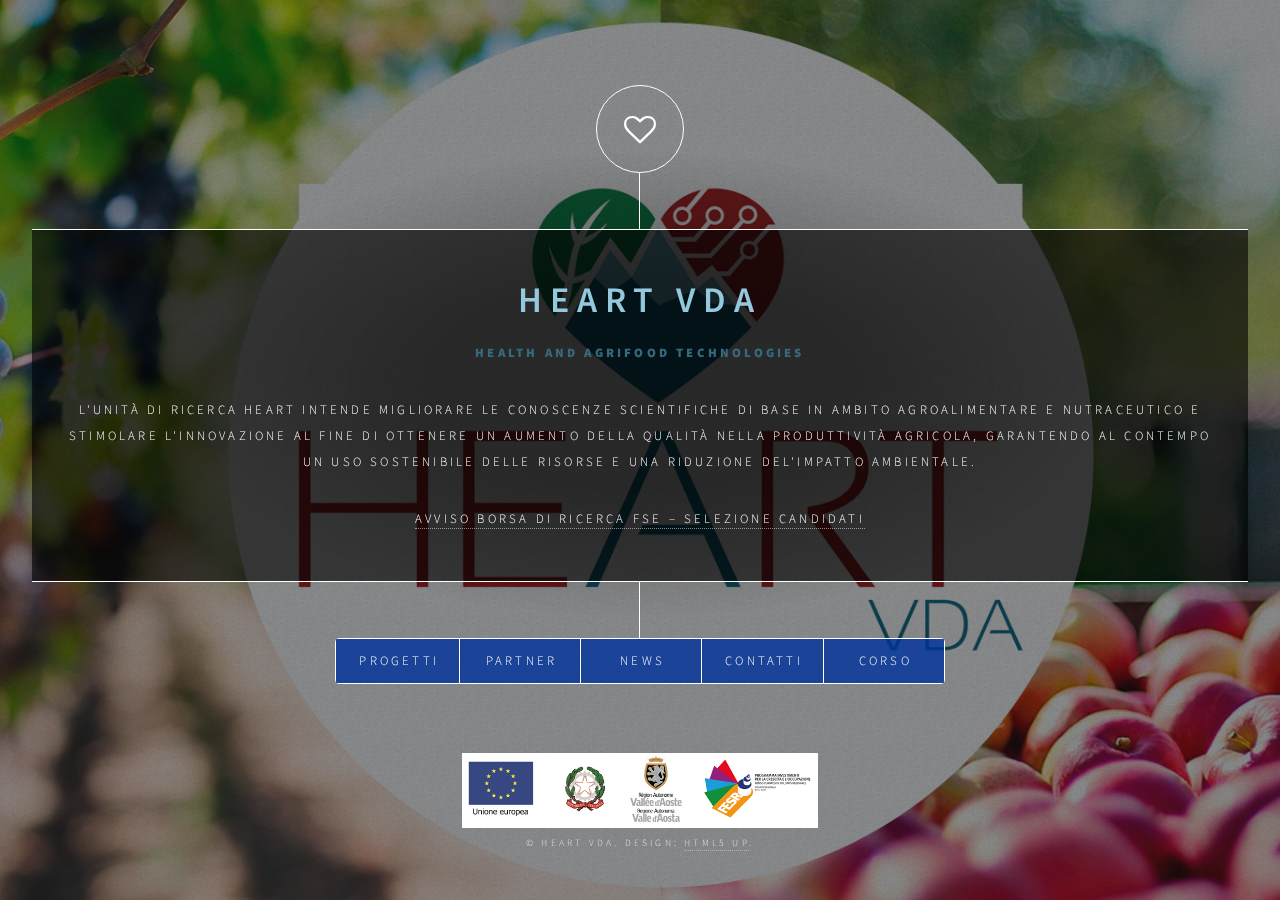
<file: index.html>
<!DOCTYPE HTML>
<!--
	Dimension by HTML5 UP
	html5up.net | @ajlkn
	Free for personal and commercial use under the CCA 3.0 license (html5up.net/license)
-->
<html>
	<head>
		<title>HEART VdA</title>
		<meta charset="utf-8" />
		<meta name="viewport" content="width=device-width, initial-scale=1, user-scalable=no" />
		<link rel="stylesheet" href="assets/css/main.css" />
		<link rel="stylesheet" href="assets/css/jquery-ui.min.css" />
		<link rel="stylesheet" href="assets/css/jquery-ui.structure.min.css" />
		<link rel="stylesheet" href="assets/css/jquery-ui.theme.min.css" />
		<!--[if lte IE 9]><link rel="stylesheet" href="assets/css/ie9.css" /><![endif]-->
		<noscript><link rel="stylesheet" href="assets/css/noscript.css" /></noscript>

		<link rel="icon" type="image/png" sizes="32x32" href="favicon-32x32.png">
		<link rel="icon" type="image/png" sizes="96x96" href="favicon-96x96.png">
		<link rel="icon" type="image/png" sizes="16x16" href="favicon-16x16.png">

	</head>
	<body>

		<!-- Wrapper -->
			<div id="wrapper">

				<!-- Header -->
					<header id="header">
						<div class="logo">
							<span class="icon fa-heart-o"></span>
						</div>
						<div class="content">
							<div class="inner">
								<h1>HEART VdA</h1>
								<p class="sottotitolo">Health and AgriFood Technologies</p>
								<p>L'unit&agrave; di ricerca HEART intende migliorare le conoscenze scientifiche di base in ambito agroalimentare
									e nutraceutico e stimolare l'innovazione al fine di ottenere un aumento della qualit&agrave; nella produttivit&agrave;
									agricola, garantendo al contempo un uso sostenibile delle risorse e una riduzione del'impatto ambientale.</p>
									<p><a href="/AVVISO%20BORSA%20DI%20RICERCA2018.pdf">Avviso Borsa di ricerca FSE – Selezione candidati</a></p>
							</div>
						</div>
						<nav>
							<ul>
								<li><a href="#progetti">Progetti</a></li>
								<li><a href="#partner">Partner</a></li>
								<li><a href="#news">News</a></li>
								<li><a href="#contatti">Contatti</a></li>
								<li><a href="/corso">Corso</a></li>
							</ul>
						</nav>
					</header>

				<!-- Main -->
					<div id="main">

						<!-- Intro -->
							<article id="progetti" class="jui">
								<h2 class="major">Progetti</h2>
								<!--
								<span class="image main"><img src="images/pic01.jpg" alt="" /></span>
							-->
								<div id="tabs" class="jui">
  <ul class="jui">
		<li class="jui"><a href="#tabs-1" class="jui">Innovation in Agrifood</a></li>
    <li class="jui"><a href="#tabs-2" class="jui">Dairy Product</a></li>
    <li class="jui"><a href="#tabs-3" class="jui">GreenDaP</a></li>
  </ul class="jui">
  <div id="tabs-3" class="jui">
    <p>Green Data Platform (GreenDaP) si propone come piattaforma tecnologica a supporto dei primi due
progetti partendo dall’idea che un monitoraggio pi&ugrave; fine delle variabili agro-ambientali, condotto attraverso
tecnologie ICT green, un miglioramento della sostenibilit&agrave; delle produzioni locali, raggiungibile grazie
all’individuazione  di marcatori scientifici di qualit&agrave; legati al territorio di appartenenza, costituiscono una
sfida importante e uno strumento in grado di far crescere il potenziale innovativo delle imprese valdostane.</p>
  </div>
  <div id="tabs-2" class="jui">
    <p>Dairy-Product and By-Product propone lo studio e la realizzazione di nuovi prodotti funzionali
			nel settore lattiero-caseario, permettendo una diversificazione della produzione,
			attraverso il passaggio da prodotti artigianali in azienda agricola a prodotti a vocazione
industriale agroalimentare; le prove riguarderanno anche i settori della cosmesi e del benessere dell’uomo.
</p>
  </div>
  <div id="tabs-1" class="jui">
    <p>Innovation in Agrifood VdA intende
migliorare la sostenibilit&agrave; e la qualit&agrave; delle produzioni agroalimentari valdostane
attraverso la messa a punto di prodotti innovativi in campo nutraceutico
che potranno far crescere nuovi interessi da parte di aziende che
intendono svilupparsi sul territorio valdostano.</p>
  </div>
</div>
							</article>

						<!-- Work -->
							<article id="partner">
								<h2 class="major">Partner</h2>
								<!--
								<span class="image main"><img src="images/pic02.jpg" alt="" /></span>
							-->
								<div class="partner">
									<div class="logo">
										<img src="images/loghi/IAR.jpg" />
									</div>
									<div class="descrizione">
										<h3>IAR</h3>
										<p><strong>Institut Agricole R&eacute;gional</strong> (IAR),
											oltre ad essere un istituto tecnico professionale agrario
											che ha come obiettivo quello  di formare agrotecnici ed operatori agricoli
											destinati ad affrontare la sfida costituita dall'agricoltura  di  montagna,
											&egrave;  anche  un  centro  di  ricerca  con  strutture  e laboratori all’avanguardia
											 in cui lavorano ricercatori esperti che da oltre 30 anni effettuano ricerca applicata
alla valorizzazione dei prodotti agroalimentari della Valle d’Aosta e alla risoluzione
di problematiche ad essi relative.</p>
									</div>
								</div>
								<div class="partner">
									<div class="logo">
										<img src="images/loghi/Logo_ISMB_HR.png" />
									</div>
									<div class="descrizione">
										<h3>ISMB</h3>
										<p><strong>Istituto Superiore Mario Boella</strong> (ISMB) &egrave; un centro di ricerca applicata e di innovazione
focalizzato sulle Tecnologie dell’Informazione e della Comunicazione (ICT). Fondato nel 2000 da
Compagnia di San Paolo e Politecnico di Torino, oggi l’Istituto si avvale delle competenze tecnologiche e di
processo di circa 150 ricercatori che lavorano in stretta collaborazione con l’impresa, l’accademia e la
pubblica amministrazione.</p>
									</div>
								</div>
								<div class="partner">
									<div class="logo">
										<img src="images/loghi/RegioneVdA.png" />
									</div>
									<div class="descrizione">
										<h3>RAVA</h3>
										<p><strong>Regione Autonoma Valle d’Aosta - Assessorato Agricoltura e Risorse Naturali, Struttura Aree Protette (RAVA)</strong>,
gestisce il Museo Regionale di Scienze Naturali “E. Noussan”, ha nella sua sede
operativa di La Salle, il laboratorio di ricerca creato all’interno dell’UdR VDNA Barcoding specializzato
nelle analisi del DNA. </p>
									</div>
								</div>
								<div class="partner">
									<div class="logo">
										<img src="images/loghi/s5_logo.png" />
									</div>
									<div class="descrizione">
										<h3>CINI</h3>
										<p><strong>Consorzio Interuniversitario Nazionale per l’Informatica</strong> (CINI), costituisce oggi il
principale punto di riferimento della ricerca accademica nazionale nei settori dell’Informatica e
dell’Information Technology. Il CINI &egrave; posto sotto la vigilanza del Ministero
competente per l’Universit&agrave; e la Ricerca, include solo universit&agrave; pubbliche e costituisce soggetto in house
rispetto agli enti costitutori, partecipanti e legittimamente affidanti.</p>
									</div>
								</div>
								<div class="partner">
									<div class="logo">
										<img src="images/loghi/cropped-espace.png" />
									</div>
									<div class="descrizione">
										<h3>ESPACE ELAB</h3>
										<p>
											<strong>ESPACE ELAB</strong> &egrave; una start-up innovativa con sede legale e operativa in Valle d'Aosta che opera nel campo dell'ICT ed in particolare si &egrave; occupata,
											fin dalla sua costituzione, di system integration nel mondo IoT. Internamente si sono definite due aree di ricerca e sviluppo: una legata al mondo agrifood e l'altra al mondo medicale.
											Nello specifico &egrave; stata progettata e sviluppata una piattaforma software e hardware deputata al monitoraggio dei parametri ambientali e biometrici delle piante per tracciarne lo stato di benessere.
											Per raggiungere questo obiettivo, ESPACE sta investendo internamente sulla ricerca di metodologie per la generazione di energia (ultra low power) utilizzando sistemi alternativi alle solite installazioni di pannelli fotovoltaici e batterie.
										</p>
									</div>
								</div>
							</article>

						<!-- About -->
							<article id="news">
								<h2 class="major">News</h2>
								<!--
								<span class="image main"><img src="images/pic03.jpg" alt="" /></span>
							-->
							<h3>25/10/2018 - Iscrizioni Corso</h3>
							                                                                <p>Sono aperte le iscrizioni al secondo anno del primo Corso di Alta Formazione
							<a href="http://www.heartvda.it/corso/" target="_blank">“Nutrizione e Nutraceutica Alpina”</a>.</p>
							                                                                <hr />
							<h3>28/05/2018 - AVVISO: borsa di ricerca</h3>
						                                                                 <p>L’Assessorato agricoltura e risorse naturali, Struttura Aree protette in collaborazione con l’Institut Agricole Régional ricerca giovani laureati
																																						 come potenziali candidati per usufruire di una Borsa di ricerca finanziata dal Fondo Sociale Europeo, nell’ambito del Bando per la creazione e lo sviluppo di unità di ricerca.
																																					 <br>Per informazioni: <a href="/AVVISO%20BORSA%20DI%20RICERCA2018.pdf">Avviso Borsa di ricerca FSE – Selezione candidati</a></p>
						 <hr />

 <h3>16/02/2018 - Terzo Monitoraggio</h3>
                                                                <p>L'unit&agrave; di ricerca HEART presenter&agrave; le attivit&agrave; in corso
durante il terzo monitoraggio regionale ad Aosta.</p>
<hr />
<h3>12/01/2018 - Apertura Corso 2018-2019</h3>
                                                                <p>Inizia oggi il primo Corso di Alta Formazione
<a href="http://www.heartvda.it/corso/" target="_blank">“Nutrizione e Nutraceutica Alpina”</a>.</p>
                                                                <hr />

                                                                <h3>28/10/2017 - VIII Edizione MeteoLab</h3>
                                                                <p>I ricercatori di ARPA e IAR presenteranno alcuni risultati preliminari
                                                                durante l'evento
  <a href="http://www.fortedibard.it/eventi/eventi/meteolab-cambiamenti-climatici-e-agricoltura" target="_blank">MeteoLab al forte di Bard</a>.</p>
                                                                <hr />

                                                                <h3>18/07/2017 - Secondo monitoraggio</h3>
                                                                <p>Secondo monitoraggio dell'UdR presso la sede dello IAR.</p>
                                                                <hr />
                                                                <h3>17/03/2017 - Primo sito installato</h3>
                                                                <p>Il primo sito sperimentale (meleto IAR) &egrave; stato dotato dell'attrazzatura di acquisizione dei dati.</p>
                                                                <hr />
								<h3>21/12/2016 - Monitoraggio</h3>
								<p>Primo monitoraggio dell'UdR.</p>
								<hr />
								<h3>30/09/2016 - Notte Europea dei Ricercatori</h3>
								<p>HEART partecipa alla Notte dei Ricercatori di Aosta.</p>
								<hr />
								<h3>21/06/2016 - Kick Off Meeting</h3>
								<p>Inizia l'avventura di HEART.</p>

							</article>

						<!-- Contact -->
							<article id="contatti">
								<h2 class="major">Contatti</h2>
								<p>
									<i class="fa fa-envelope-o" aria-hidden="true"></i> info@heartvda.it <br />
									<i class="fa fa-map-marker" aria-hidden="true"></i> Institut Agricole Régional - Reg. La Rochère 1/A - 11100 AOSTA (AO)
								</p>
								<h3>Responsabile Scientifico</h3>
									<p><strong>Sabina Valentini</strong></p>
									<h3>Responsabile Tecnologico</h3>
									<p><strong>Olivier Terzo</strong></p>
								<!--
								<form method="post" action="#">
									<div class="field half first">
										<label for="name">Name</label>
										<input type="text" name="name" id="name" />
									</div>
									<div class="field half">
										<label for="email">Email</label>
										<input type="text" name="email" id="email" />
									</div>
									<div class="field">
										<label for="message">Message</label>
										<textarea name="message" id="message" rows="4"></textarea>
									</div>
									<ul class="actions">
										<li><input type="submit" value="Send Message" class="special" /></li>
										<li><input type="reset" value="Reset" /></li>
									</ul>
								</form>
								<ul class="icons">
									<li><a href="#" class="icon fa-twitter"><span class="label">Twitter</span></a></li>
									<li><a href="#" class="icon fa-facebook"><span class="label">Facebook</span></a></li>
									<li><a href="#" class="icon fa-instagram"><span class="label">Instagram</span></a></li>
									<li><a href="#" class="icon fa-github"><span class="label">GitHub</span></a></li>
								</ul>
							-->
							</article>

						<!-- Elements -->
							<article id="elements">
								<h2 class="major">Elements</h2>

								<section>
									<h3 class="major">Text</h3>
									<p>This is <b>bold</b> and this is <strong>strong</strong>. This is <i>italic</i> and this is <em>emphasized</em>.
									This is <sup>superscript</sup> text and this is <sub>subscript</sub> text.
									This is <u>underlined</u> and this is code: <code>for (;;) { ... }</code>. Finally, <a href="#">this is a link</a>.</p>
									<hr />
									<h2>Heading Level 2</h2>
									<h3>Heading Level 3</h3>
									<h4>Heading Level 4</h4>
									<h5>Heading Level 5</h5>
									<h6>Heading Level 6</h6>
									<hr />
									<h4>Blockquote</h4>
									<blockquote>Fringilla nisl. Donec accumsan interdum nisi, quis tincidunt felis sagittis eget tempus euismod. Vestibulum ante ipsum primis in faucibus vestibulum. Blandit adipiscing eu felis iaculis volutpat ac adipiscing accumsan faucibus. Vestibulum ante ipsum primis in faucibus lorem ipsum dolor sit amet nullam adipiscing eu felis.</blockquote>
									<h4>Preformatted</h4>
									<pre><code>i = 0;

while (!deck.isInOrder()) {
    print 'Iteration ' + i;
    deck.shuffle();
    i++;
}

print 'It took ' + i + ' iterations to sort the deck.';</code></pre>
								</section>

								<section>
									<h3 class="major">Lists</h3>

									<h4>Unordered</h4>
									<ul>
										<li>Dolor pulvinar etiam.</li>
										<li>Sagittis adipiscing.</li>
										<li>Felis enim feugiat.</li>
									</ul>

									<h4>Alternate</h4>
									<ul class="alt">
										<li>Dolor pulvinar etiam.</li>
										<li>Sagittis adipiscing.</li>
										<li>Felis enim feugiat.</li>
									</ul>

									<h4>Ordered</h4>
									<ol>
										<li>Dolor pulvinar etiam.</li>
										<li>Etiam vel felis viverra.</li>
										<li>Felis enim feugiat.</li>
										<li>Dolor pulvinar etiam.</li>
										<li>Etiam vel felis lorem.</li>
										<li>Felis enim et feugiat.</li>
									</ol>
									<h4>Icons</h4>
									<ul class="icons">
										<li><a href="#" class="icon fa-twitter"><span class="label">Twitter</span></a></li>
										<li><a href="#" class="icon fa-facebook"><span class="label">Facebook</span></a></li>
										<li><a href="#" class="icon fa-instagram"><span class="label">Instagram</span></a></li>
										<li><a href="#" class="icon fa-github"><span class="label">Github</span></a></li>
									</ul>

									<h4>Actions</h4>
									<ul class="actions">
										<li><a href="#" class="button special">Default</a></li>
										<li><a href="#" class="button">Default</a></li>
									</ul>
									<ul class="actions vertical">
										<li><a href="#" class="button special">Default</a></li>
										<li><a href="#" class="button">Default</a></li>
									</ul>
								</section>

								<section>
									<h3 class="major">Table</h3>
									<h4>Default</h4>
									<div class="table-wrapper">
										<table>
											<thead>
												<tr>
													<th>Name</th>
													<th>Description</th>
													<th>Price</th>
												</tr>
											</thead>
											<tbody>
												<tr>
													<td>Item One</td>
													<td>Ante turpis integer aliquet porttitor.</td>
													<td>29.99</td>
												</tr>
												<tr>
													<td>Item Two</td>
													<td>Vis ac commodo adipiscing arcu aliquet.</td>
													<td>19.99</td>
												</tr>
												<tr>
													<td>Item Three</td>
													<td> Morbi faucibus arcu accumsan lorem.</td>
													<td>29.99</td>
												</tr>
												<tr>
													<td>Item Four</td>
													<td>Vitae integer tempus condimentum.</td>
													<td>19.99</td>
												</tr>
												<tr>
													<td>Item Five</td>
													<td>Ante turpis integer aliquet porttitor.</td>
													<td>29.99</td>
												</tr>
											</tbody>
											<tfoot>
												<tr>
													<td colspan="2"></td>
													<td>100.00</td>
												</tr>
											</tfoot>
										</table>
									</div>

									<h4>Alternate</h4>
									<div class="table-wrapper">
										<table class="alt">
											<thead>
												<tr>
													<th>Name</th>
													<th>Description</th>
													<th>Price</th>
												</tr>
											</thead>
											<tbody>
												<tr>
													<td>Item One</td>
													<td>Ante turpis integer aliquet porttitor.</td>
													<td>29.99</td>
												</tr>
												<tr>
													<td>Item Two</td>
													<td>Vis ac commodo adipiscing arcu aliquet.</td>
													<td>19.99</td>
												</tr>
												<tr>
													<td>Item Three</td>
													<td> Morbi faucibus arcu accumsan lorem.</td>
													<td>29.99</td>
												</tr>
												<tr>
													<td>Item Four</td>
													<td>Vitae integer tempus condimentum.</td>
													<td>19.99</td>
												</tr>
												<tr>
													<td>Item Five</td>
													<td>Ante turpis integer aliquet porttitor.</td>
													<td>29.99</td>
												</tr>
											</tbody>
											<tfoot>
												<tr>
													<td colspan="2"></td>
													<td>100.00</td>
												</tr>
											</tfoot>
										</table>
									</div>
								</section>

								<section>
									<h3 class="major">Buttons</h3>
									<ul class="actions">
										<li><a href="#" class="button special">Special</a></li>
										<li><a href="#" class="button">Default</a></li>
									</ul>
									<ul class="actions">
										<li><a href="#" class="button">Default</a></li>
										<li><a href="#" class="button small">Small</a></li>
									</ul>
									<ul class="actions">
										<li><a href="#" class="button special icon fa-download">Icon</a></li>
										<li><a href="#" class="button icon fa-download">Icon</a></li>
									</ul>
									<ul class="actions">
										<li><span class="button special disabled">Disabled</span></li>
										<li><span class="button disabled">Disabled</span></li>
									</ul>
								</section>

								<section>
									<h3 class="major">Form</h3>
									<form method="post" action="#">
										<div class="field half first">
											<label for="demo-name">Name</label>
											<input type="text" name="demo-name" id="demo-name" value="" placeholder="Jane Doe" />
										</div>
										<div class="field half">
											<label for="demo-email">Email</label>
											<input type="email" name="demo-email" id="demo-email" value="" placeholder="jane@untitled.tld" />
										</div>
										<div class="field">
											<label for="demo-category">Category</label>
											<div class="select-wrapper">
												<select name="demo-category" id="demo-category">
													<option value="">-</option>
													<option value="1">Manufacturing</option>
													<option value="1">Shipping</option>
													<option value="1">Administration</option>
													<option value="1">Human Resources</option>
												</select>
											</div>
										</div>
										<div class="field half first">
											<input type="radio" id="demo-priority-low" name="demo-priority" checked>
											<label for="demo-priority-low">Low</label>
										</div>
										<div class="field half">
											<input type="radio" id="demo-priority-high" name="demo-priority">
											<label for="demo-priority-high">High</label>
										</div>
										<div class="field half first">
											<input type="checkbox" id="demo-copy" name="demo-copy">
											<label for="demo-copy">Email me a copy</label>
										</div>
										<div class="field half">
											<input type="checkbox" id="demo-human" name="demo-human" checked>
											<label for="demo-human">Not a robot</label>
										</div>
										<div class="field">
											<label for="demo-message">Message</label>
											<textarea name="demo-message" id="demo-message" placeholder="Enter your message" rows="6"></textarea>
										</div>
										<ul class="actions">
											<li><input type="submit" value="Send Message" class="special" /></li>
											<li><input type="reset" value="Reset" /></li>
										</ul>
									</form>
								</section>

							</article>

					</div>

				<!-- Footer -->
					<footer id="footer">
						<img class="bannerone" src="images/loghi/FESR.png" />
						<p class="copyright">&copy; HEART VdA. Design: <a href="https://html5up.net">HTML5 UP</a>.</p>
					</footer>

			</div>

		<!-- BG -->
			<div id="bg"></div>

		<!-- Scripts -->
			<script src="assets/js/jquery.min.js"></script>
			<script src="assets/js/jquery-ui.min.js"></script>
			<script src="assets/js/skel.min.js"></script>
			<script src="assets/js/util.js"></script>
			<script src="assets/js/main.js"></script>
			<script>
		  $( function() {
		    $( "#tabs" ).tabs({
		      event: "mouseover"
		    });
		  } );
		  </script>
	</body>
</html>
</file>
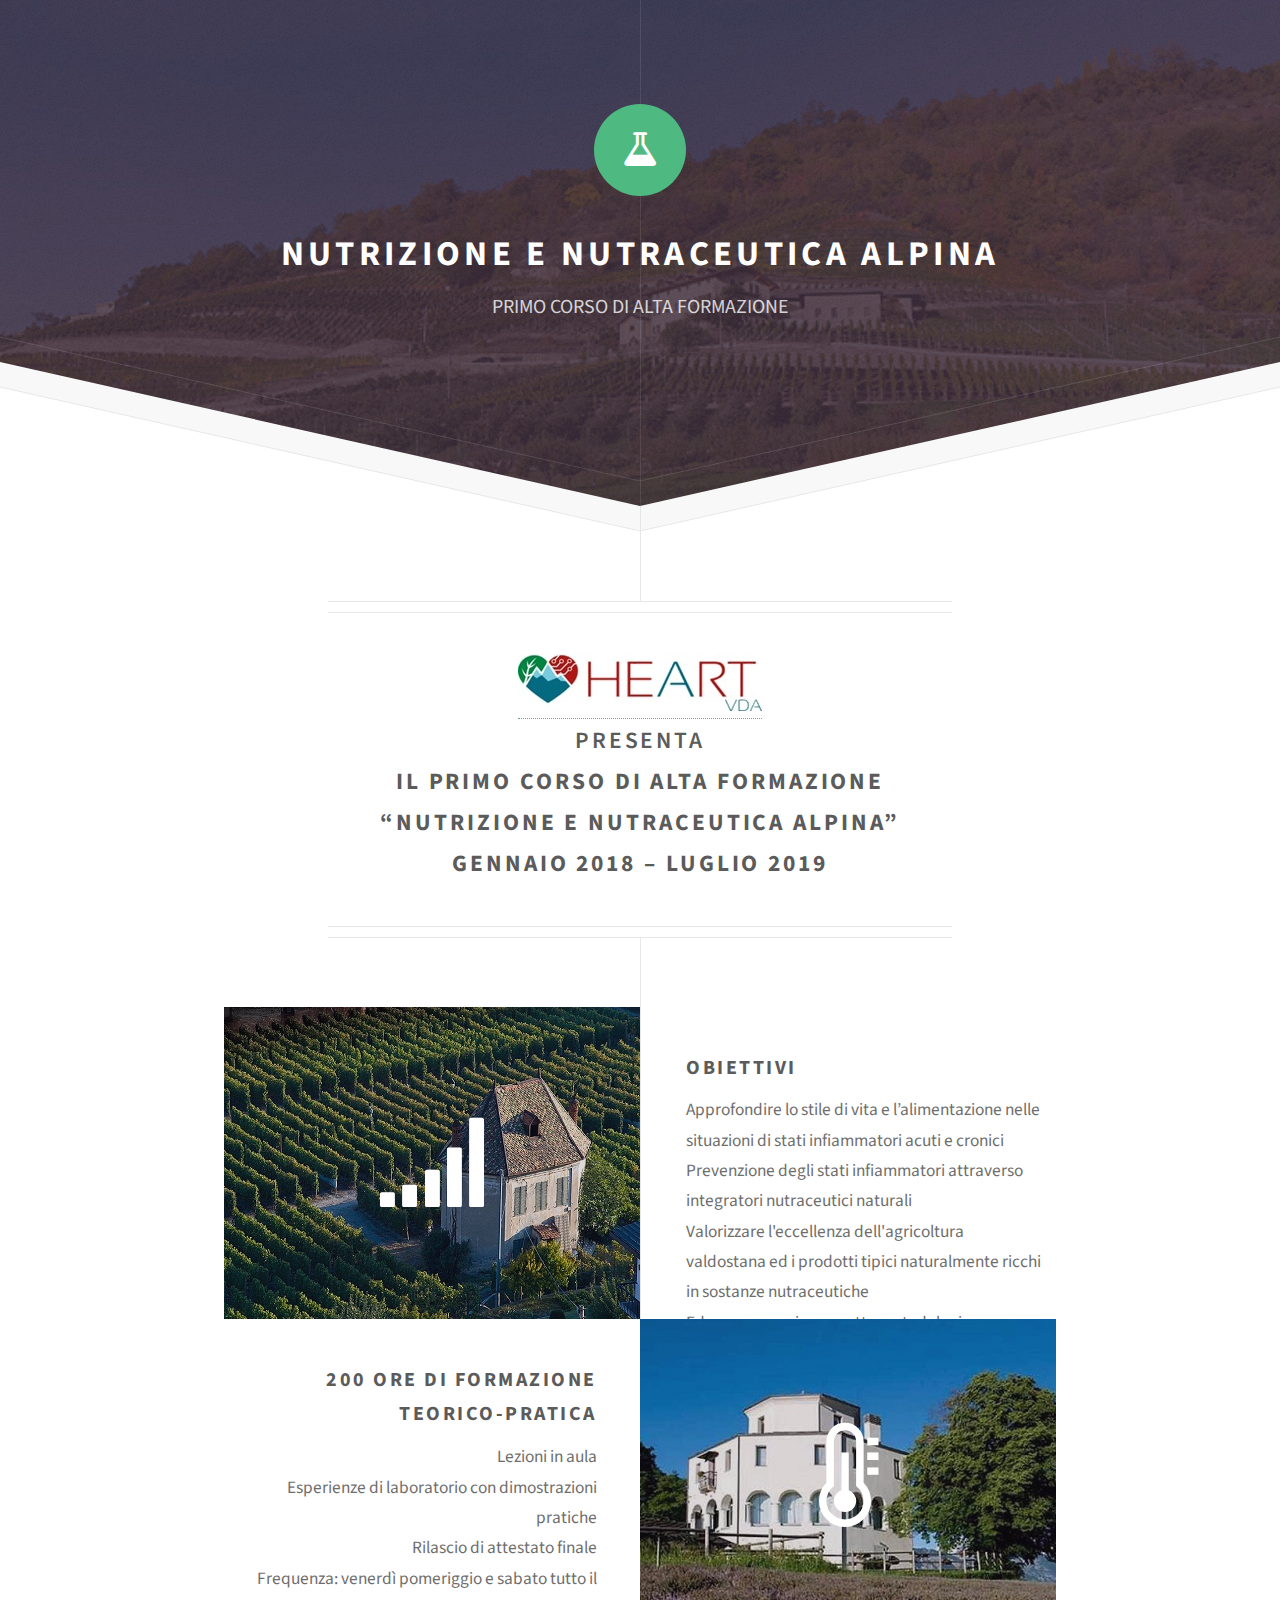
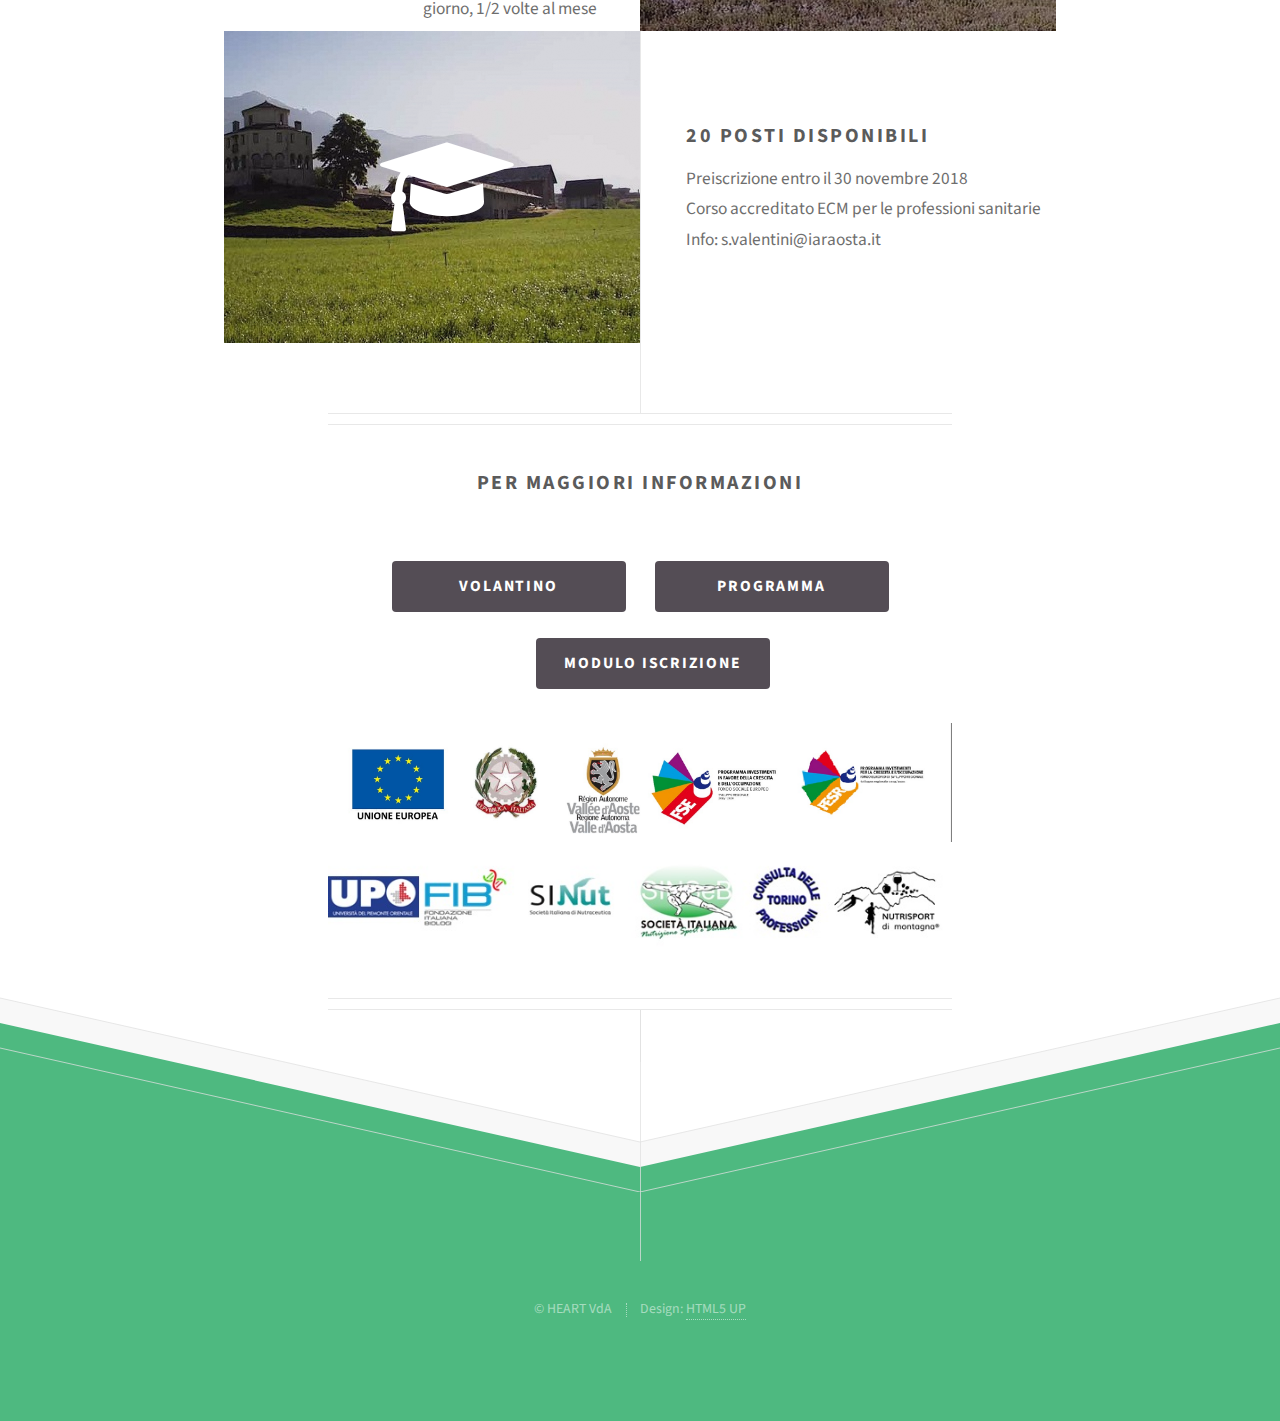
<file: corso/index.html>
<!DOCTYPE HTML>
<!--
	Directive by HTML5 UP
	html5up.net | @ajlkn
	Free for personal and commercial use under the CCA 3.0 license (html5up.net/license)
-->
<html>
	<head>
		<title>HEART-VdA: Primo corso di Alta Formazione Nutrizione e Nutraceutica Alpina</title>
		<meta charset="utf-8" />
		<meta name="viewport" content="width=device-width, initial-scale=1" />
		<!--[if lte IE 8]><script src="assets/js/ie/html5shiv.js"></script><![endif]-->
		<link rel="stylesheet" href="assets/css/main.css" />
		<!--[if lte IE 8]><link rel="stylesheet" href="assets/css/ie8.css" /><![endif]-->

                <link rel="icon" type="image/png" sizes="32x32" href="favicon-32x32.png">
                <link rel="icon" type="image/png" sizes="96x96" href="favicon-96x96.png">
                <link rel="icon" type="image/png" sizes="16x16" href="favicon-16x16.png">

	</head>
	<body>

		<!-- Header -->
			<div id="header">
				<span class="logo icon fa-flask"></span>
				<h1>Nutrizione e Nutraceutica Alpina</h1>
				<p>PRIMO CORSO DI ALTA FORMAZIONE</p>
			</div>

		<!-- Main -->
			<div id="main">

				<header class="major container 75%">
<a href="http://www.heartvda.it/"><img src="images/logo.jpg"></a>
					<h2><strong>presenta</strong>
					<br />
IL PRIMO CORSO DI ALTA FORMAZIONE <br />
“Nutrizione e Nutraceutica Alpina”<br />
gennaio 2018 – luglio 2019<br />

					</h2>
					<!--
					<p>Tellus erat mauris ipsum fermentum<br />
					etiam vivamus nunc nibh morbi.</p>
					-->
				</header>

				<div class="box alt container">
					<section class="feature left">
						<span class="image icon fa-signal"><img src="images/pic1.jpg" alt="" /></span>
						<div class="content">
							<h3>Obiettivi</h3>
<ul>
<li>Approfondire lo stile di vita e l’alimentazione nelle situazioni di stati infiammatori acuti e cronici</li>
<li>Prevenzione degli stati infiammatori attraverso integratori nutraceutici naturali</li>
<li>Valorizzare l'eccellenza dell'agricoltura valdostana ed i prodotti tipici naturalmente ricchi in sostanze nutraceutiche</li>
<li>Educare a seguire corrette metodologie nutrizionali</li>
</ul>

						</div>
					</section>
					<section class="feature right">
						<span class="image icon fa-thermometer-three-quarters"><img src="images/pic2.jpg" alt="" /></span>
						<div class="content">
							<h3>200 ore di formazione teorico-pratica</h3>
							<p>Lezioni in aula<br />
Esperienze di laboratorio con dimostrazioni pratiche<br />
Rilascio di attestato finale<br />
Frequenza: venerdì pomeriggio e sabato tutto il giorno, 1/2 volte al mese
</p>
						</div>
					</section>
					<section class="feature left">
						<span class="image icon fa-graduation-cap"><img src="images/pic3.jpg" alt="" /></span>
						<div class="content">
							<h3>20 POSTI DISPONIBILI</h3>
							<p>Preiscrizione entro il 30 novembre 2018<br />
Corso accreditato ECM per le professioni sanitarie<br />
Info: s.valentini@iaraosta.it
</p>
						</div>
					</section>
				</div>

				<!--
				<div class="box container">
					<header>
						<h2>A lot of generic stuff</h2>
					</header>
					<section>
						<header>
							<h3>Paragraph</h3>
							<p>This is the subtitle for this particular heading</p>
						</header>
						<p>Phasellus nisl nisl, varius id <sup>porttitor sed pellentesque</sup> ac orci. Pellentesque
						habitant <strong>strong</strong> tristique <b>bold</b> et netus <i>italic</i> malesuada <em>emphasized</em> ac turpis egestas. Morbi
						leo suscipit ut. Praesent <sub>id turpis vitae</sub> turpis pretium ultricies. Vestibulum sit
						amet risus elit.</p>
					</section>
					<section>
						<header>
							<h3>Blockquote</h3>
						</header>
						<blockquote>Fringilla nisl. Donec accumsan interdum nisi, quis tincidunt felis sagittis eget.
						tempus euismod. Vestibulum ante ipsum primis in faucibus.</blockquote>
					</section>
					<section>
						<header>
							<h3>Divider</h3>
						</header>
						<p>Donec consectetur vestibulum dolor et pulvinar. Etiam vel felis enim, at viverra
						ligula. Ut porttitor sagittis lorem, quis eleifend nisi ornare vel. Praesent nec orci
						facilisis leo magna. Cras sit amet urna eros, id egestas urna. Quisque aliquam
						tempus euismod. Vestibulum ante ipsum primis in faucibus orci luctus et ultrices
						posuere cubilia.</p>
						<hr />
						<p>Donec consectetur vestibulum dolor et pulvinar. Etiam vel felis enim, at viverra
						ligula. Ut porttitor sagittis lorem, quis eleifend nisi ornare vel. Praesent nec orci
						facilisis leo magna. Cras sit amet urna eros, id egestas urna. Quisque aliquam
						tempus euismod. Vestibulum ante ipsum primis in faucibus orci luctus et ultrices
						posuere cubilia.</p>
					</section>
					<section>
						<header>
							<h3>Unordered List</h3>
						</header>
						<ul class="default">
							<li>Donec consectetur vestibulum dolor et pulvinar. Etiam vel felis enim, at viverra ligula. Ut porttitor sagittis lorem, quis eleifend nisi ornare vel.</li>
							<li>Donec consectetur vestibulum dolor et pulvinar. Etiam vel felis enim, at viverra ligula. Ut porttitor sagittis lorem, quis eleifend nisi ornare vel.</li>
							<li>Donec consectetur vestibulum dolor et pulvinar. Etiam vel felis enim, at viverra ligula. Ut porttitor sagittis lorem, quis eleifend nisi ornare vel.</li>
							<li>Donec consectetur vestibulum dolor et pulvinar. Etiam vel felis enim, at viverra ligula. Ut porttitor sagittis lorem, quis eleifend nisi ornare vel.</li>
						</ul>
					</section>
					<section>
						<header>
							<h3>Ordered List</h3>
						</header>
						<ol class="default">
							<li>Donec consectetur vestibulum dolor et pulvinar. Etiam vel felis enim, at viverra ligula. Ut porttitor sagittis lorem, quis eleifend nisi ornare vel.</li>
							<li>Donec consectetur vestibulum dolor et pulvinar. Etiam vel felis enim, at viverra ligula. Ut porttitor sagittis lorem, quis eleifend nisi ornare vel.</li>
							<li>Donec consectetur vestibulum dolor et pulvinar. Etiam vel felis enim, at viverra ligula. Ut porttitor sagittis lorem, quis eleifend nisi ornare vel.</li>
							<li>Donec consectetur vestibulum dolor et pulvinar. Etiam vel felis enim, at viverra ligula. Ut porttitor sagittis lorem, quis eleifend nisi ornare vel.</li>
						</ol>
					</section>
					<section>
						<header>
							<h3>Table</h3>
						</header>
						<div class="table-wrapper">
							<table class="default">
								<thead>
									<tr>
										<th>ID</th>
										<th>Name</th>
										<th>Description</th>
										<th>Price</th>
									</tr>
								</thead>
								<tbody>
									<tr>
										<td>45815</td>
										<td>Something</td>
										<td>Ut porttitor sagittis lorem, quis eleifend nisi ornare vel.</td>
										<td>29.99</td>
									</tr>
									<tr>
										<td>24524</td>
										<td>Nothing</td>
										<td>Ut porttitor sagittis lorem, quis eleifend nisi ornare vel.</td>
										<td>19.99</td>
									</tr>
									<tr>
										<td>45815</td>
										<td>Something</td>
										<td>Ut porttitor sagittis lorem, quis eleifend nisi ornare vel.</td>
										<td>29.99</td>
									</tr>
									<tr>
										<td>24524</td>
										<td>Nothing</td>
										<td>Ut porttitor sagittis lorem, quis eleifend nisi ornare vel.</td>
										<td>19.99</td>
									</tr>
								</tbody>
								<tfoot>
									<tr>
										<td colspan="3"></td>
										<td>100.00</td>
									</tr>
								</tfoot>
							</table>
						</div>
					</section>
					<section>
						<header>
							<h3>Form</h3>
						</header>
						<form method="post" action="#">
							<div class="row">
								<div class="6u 12u(mobilep)">
									<label for="name">Name</label>
									<input class="text" type="text" name="name" id="name" value="" placeholder="John Doe" />
								</div>
								<div class="6u 12u(mobilep)">
									<label for="email">Email</label>
									<input class="text" type="text" name="email" id="email" value="" placeholder="johndoe@domain.tld" />
								</div>
							</div>
							<div class="row">
								<div class="12u">
									<label for="subject">Subject</label>
									<input class="text" type="text" name="subject" id="subject" value="" placeholder="Enter your subject" />
								</div>
							</div>
							<div class="row">
								<div class="12u">
									<label for="subject">Message</label>
									<textarea name="message" id="message" placeholder="Enter your message" rows="6"></textarea>
								</div>
							</div>
							<div class="row">
								<div class="12u">
									<ul class="actions">
										<li><input type="submit" value="Send" /></li>
										<li><input type="reset" value="Reset" class="alt" /></li>
									</ul>
								</div>
							</div>
						</form>
					</section>
				</div>
				-->

				<footer class="major container 75%">

					<h3>Per maggiori informazioni</h3>
					<p></p>
					<ul class="actions">
                                                <li><a href="pdf/HeartVdA_Volantino2018_A7.pdf" class="button">Volantino</a></li>
						<li><a href="pdf/ProgrammaAnno2_Corso_Alta_Formazione_v3.pdf" class="button">Programma</a></li>
                                                <li><a href="pdf/modulo_iscrizione3.docx" class="button">Modulo Iscrizione</a></li>
					</ul>
<img src="images/loghi_ue.jpg" width="100%"><br />
<img src="images/loghi_master.jpg" width="100%">
				</footer>
			</div>

		<!-- Footer -->

			<div id="footer">
				<div class="container 75%">

<!--
					<header class="major last">
						<h2>Questions or comments?</h2>
					</header>

					<p>Vitae natoque dictum etiam semper magnis enim feugiat amet curabitur tempor
					orci penatibus. Tellus erat mauris ipsum fermentum etiam vivamus.</p>

					<form method="post" action="#">
						<div class="row">
							<div class="6u 12u(mobilep)">
								<input type="text" name="name" placeholder="Name" />
							</div>
							<div class="6u 12u(mobilep)">
								<input type="email" name="email" placeholder="Email" />
							</div>
						</div>
						<div class="row">
							<div class="12u">
								<textarea name="message" placeholder="Message" rows="6"></textarea>
							</div>
						</div>
						<div class="row">
							<div class="12u">
								<ul class="actions">
									<li><input type="submit" value="Send Message" /></li>
								</ul>
							</div>
						</div>
					</form>

					<ul class="icons">
						<li><a href="#" class="icon fa-twitter"><span class="label">Twitter</span></a></li>
						<li><a href="#" class="icon fa-facebook"><span class="label">Facebook</span></a></li>
						<li><a href="#" class="icon fa-instagram"><span class="label">Instagram</span></a></li>
						<li><a href="#" class="icon fa-github"><span class="label">Github</span></a></li>
						<li><a href="#" class="icon fa-dribbble"><span class="label">Dribbble</span></a></li>
					</ul>
-->
					<ul class="copyright">
						<li>&copy; HEART VdA</li><li>Design: <a href="http://html5up.net">HTML5 UP</a></li>
					</ul>

				</div>
			</div>

		<!-- Scripts -->
			<script src="assets/js/jquery.min.js"></script>
			<script src="assets/js/skel.min.js"></script>
			<script src="assets/js/util.js"></script>
			<!--[if lte IE 8]><script src="assets/js/ie/respond.min.js"></script><![endif]-->
			<script src="assets/js/main.js"></script>

	</body>
</html>
</file>
<file: assets/css/ie9.css>
/*
	Dimension by HTML5 UP
	html5up.net | @ajlkn
	Free for personal and commercial use under the CCA 3.0 license (html5up.net/license)
*/

/* BG */

	#bg:before {
		background: rgba(19, 21, 25, 0.5);
	}

/* Header */

	#header .logo {
		margin: 0 auto;
	}

	#header .content {
		display: inline-block;
	}

	#header nav ul {
		display: inline-block;
	}

		#header nav ul li {
			display: inline-block;
		}

/* Main */

	#main article {
		margin: 0 auto;
	}
</file>
<file: assets/css/noscript.css>
/*
	Dimension by HTML5 UP
	html5up.net | @ajlkn
	Free for personal and commercial use under the CCA 3.0 license (html5up.net/license)
*/

/* Main */

	#main article {
		opacity: 1;
		margin: 4rem 0 0 0;
	}
</file>
<file: corso/assets/css/ie8.css>
/*
	Directive by HTML5 UP
	html5up.net | @ajlkn
	Free for personal and commercial use under the CCA 3.0 license (html5up.net/license)
*/

/* Basic */

	hr {
		border-top: solid 1px #cccccc;
	}

	blockquote {
		border-left: solid 0.5em #cccccc;
	}

/* Section/Article */

	header.major {
		border-color: #cccccc;
	}

		header.major p {
			border-top: solid 1px #cccccc;
		}

	footer.major {
		border-color: #cccccc;
	}

/* Button */

	input[type="submit"],
	input[type="reset"],
	input[type="button"],
	.button {
		position: relative;
		-ms-behavior: url("assets/js/ie/PIE.htc");
	}

		input[type="submit"].alt,
		input[type="reset"].alt,
		input[type="button"].alt,
		.button.alt {
			border: solid 1px #cccccc;
		}

/* Form */

	input[type="text"],
	input[type="password"],
	input[type="email"],
	select,
	textarea {
		position: relative;
		border: solid 1px #cccccc;
		-ms-behavior: url("assets/js/ie/PIE.htc");
	}

/* Image */

	.image {
		border: 0;
		display: inline-block;
		position: relative;
	}

		.image:after {
			display: none;
		}

/* Box */

	.box {
		border: solid 1px #cccccc;
	}

/* Header */

	#header {
		background-image: url("../../images/header.jpg") !important;
		background-size: cover !important;
		background-position: scroll !important;
		-ms-behavior: url("assets/js/ie/backgroundsize.min.htc");
		padding: 8em 0 !important;
		color: #ffffff;
	}

		#header a {
			color: inherit;
		}

		#header:before {
			content: '';
			background-image: url("images/overlay.png");
			position: absolute;
			left: 0;
			top: 0;
			width: 100%;
			height: 100%;
			display: block;
			z-index: 0;
		}

		#header > * {
			position: relative;
			z-index: 1;
		}

		#header .logo {
			-ms-behavior: url("assets/js/ie/PIE.htc");
		}

/* Footer */

	#footer {
		background-image: none !important;
		margin-top: 0 !important;
		padding: 4em 0 !important;
		color: #ffffff;
	}

/* Main */

	#main {
		padding: 4em 0;
	}
</file>
<file: assets/css/main.css>
@import url(font-awesome.min.css);
@import url("https://fonts.googleapis.com/css?family=Source+Sans+Pro:300italic,600italic,300,600");

/*
	Dimension by HTML5 UP
	html5up.net | @ajlkn
	Free for personal and commercial use under the CCA 3.0 license (html5up.net/license)
*/

/* Reset */

	html, body, div, span, applet, object, iframe, h1, h2, h3, h4, h5, h6, p, blockquote, pre, a, abbr, acronym, address, big, cite, code, del, dfn, em, img, ins, kbd, q, s, samp, small, strike, strong, sub, sup, tt, var, b, u, i, center, dl, dt, dd, ol, ul, li, fieldset, form, label, legend, table, caption, tbody, tfoot, thead, tr, th, td, article, aside, canvas, details, embed, figure, figcaption, footer, header, hgroup, menu, nav, output, ruby, section, summary, time, mark, audio, video {
		margin: 0;
		padding: 0;
		border: 0;
		font-size: 100%;
		font: inherit;
		vertical-align: baseline;
	}

	article, aside, details, figcaption, figure, footer, header, hgroup, menu, nav, section {
		display: block;
	}

	body {
		line-height: 1;
	}

	ol, ul {
		list-style: none;
	}

	blockquote, q {
		quotes: none;
	}

	blockquote:before, blockquote:after, q:before, q:after {
		content: '';
		content: none;
	}

	table {
		border-collapse: collapse;
		border-spacing: 0;
	}

	body {
		-webkit-text-size-adjust: none;
	}

/* Box Model */

	*, *:before, *:after {
		-moz-box-sizing: border-box;
		-webkit-box-sizing: border-box;
		box-sizing: border-box;
	}

/* Basic */

	@-ms-viewport {
		width: device-width;
	}

	@media screen and (max-width: 480px) {

		html, body {
			min-width: 320px;
		}

	}

	body {
		background: #1b1f22;
	}

		body.is-loading *, body.is-loading *:before, body.is-loading *:after, body.is-switching *, body.is-switching *:before, body.is-switching *:after {
			-moz-animation: none !important;
			-webkit-animation: none !important;
			-ms-animation: none !important;
			animation: none !important;
			-moz-transition: none !important;
			-webkit-transition: none !important;
			-ms-transition: none !important;
			transition: none !important;
			-moz-transition-delay: none !important;
			-webkit-transition-delay: none !important;
			-ms-transition-delay: none !important;
			transition-delay: none !important;
		}

/* Type */

	html {
		font-size: 16pt;
	}

		@media screen and (max-width: 1680px) {

			html {
				font-size: 12pt;
			}

		}

		@media screen and (max-width: 736px) {

			html {
				font-size: 11pt;
			}

		}

		@media screen and (max-width: 360px) {

			html {
				font-size: 10pt;
			}

		}

	body, input, select, textarea {
		color: #ffffff;
		font-family: "Source Sans Pro", sans-serif;
		font-weight: 300;
		font-size: 1rem;
		line-height: 1.65;
	}

	a {
		-moz-transition: color 0.2s ease-in-out, background-color 0.2s ease-in-out, border-bottom-color 0.2s ease-in-out;
		-webkit-transition: color 0.2s ease-in-out, background-color 0.2s ease-in-out, border-bottom-color 0.2s ease-in-out;
		-ms-transition: color 0.2s ease-in-out, background-color 0.2s ease-in-out, border-bottom-color 0.2s ease-in-out;
		transition: color 0.2s ease-in-out, background-color 0.2s ease-in-out, border-bottom-color 0.2s ease-in-out;
		border-bottom: dotted 1px rgba(255, 255, 255, 0.5);
		text-decoration: none;
		color: inherit;
	}

		a:hover {
			border-bottom-color: transparent;
		}

	strong, b {
		color: #ffffff;
		font-weight: 600;
	}

	em, i {
		font-style: italic;
	}

	p {
		margin: 0 0 2rem 0;
	}

	h1, h2, h3, h4, h5, h6 {
		color: #ffffff;
		font-weight: 600;
		line-height: 1.5;
		margin: 0 0 1rem 0;
		text-transform: uppercase;
		letter-spacing: 0.2rem;
	}

		h1 a, h2 a, h3 a, h4 a, h5 a, h6 a {
			color: inherit;
			text-decoration: none;
		}

		h1.major, h2.major, h3.major, h4.major, h5.major, h6.major {
			border-bottom: solid 1px #ffffff;
			width: -moz-max-content;
			width: -webkit-max-content;
			width: -ms-max-content;
			width: max-content;
			padding-bottom: 0.5rem;
			margin: 0 0 2rem 0;
		}

	h1 {
		font-size: 2.25rem;
		line-height: 1.3;
		letter-spacing: 0.5rem;
	}

	h2 {
		font-size: 1.5rem;
		line-height: 1.4;
		letter-spacing: 0.5rem;
	}

	h3 {
		font-size: 1rem;
	}

	h4 {
		font-size: 0.8rem;
	}

	h5 {
		font-size: 0.7rem;
	}

	h6 {
		font-size: 0.6rem;
	}

	@media screen and (max-width: 736px) {

		h1 {
			font-size: 1.75rem;
			line-height: 1.4;
		}

		h2 {
			font-size: 1.25em;
			line-height: 1.5;
		}

	}

	sub {
		font-size: 0.8rem;
		position: relative;
		top: 0.5rem;
	}

	sup {
		font-size: 0.8rem;
		position: relative;
		top: -0.5rem;
	}

	blockquote {
		border-left: solid 4px #ffffff;
		font-style: italic;
		margin: 0 0 2rem 0;
		padding: 0.5rem 0 0.5rem 2rem;
	}

	code {
		background: rgba(255, 255, 255, 0.075);
		border-radius: 4px;
		font-family: "Courier New", monospace;
		font-size: 0.9rem;
		margin: 0 0.25rem;
		padding: 0.25rem 0.65rem;
	}

	pre {
		-webkit-overflow-scrolling: touch;
		font-family: "Courier New", monospace;
		font-size: 0.9rem;
		margin: 0 0 2rem 0;
	}

		pre code {
			display: block;
			line-height: 1.75;
			padding: 1rem 1.5rem;
			overflow-x: auto;
		}

	hr {
		border: 0;
		border-bottom: solid 1px #ffffff;
		margin: 2.75rem 0;
	}

	.align-left {
		text-align: left;
	}

	.align-center {
		text-align: center;
	}

	.align-right {
		text-align: right;
	}

/* Form */

	form {
		margin: 0 0 2.5rem 0;
	}

		form .field {
			margin: 0 0 1.5rem 0;
		}

			form .field.half {
				width: 50%;
				float: left;
				padding: 0 0 0 0.75rem;
			}

				form .field.half.first {
					padding: 0 0.75rem 0 0;
				}

		form > .actions {
			margin: 1.875rem 0 0 0 !important;
		}

		@media screen and (max-width: 736px) {

			form .field {
				margin: 0 0 1.125rem 0;
			}

				form .field.half {
					padding: 0 0 0 0.5625rem;
				}

					form .field.half.first {
						padding: 0 0.5625rem 0 0;
					}

			form > .actions {
				margin: 1.5rem 0 0 0 !important;
			}

		}

		@media screen and (max-width: 480px) {

			form .field.half {
				width: 100%;
				float: none;
				padding: 0;
			}

				form .field.half.first {
					padding: 0;
				}

		}

	label {
		color: #ffffff;
		display: block;
		font-size: 0.8rem;
		font-weight: 300;
		letter-spacing: 0.2rem;
		line-height: 1.5;
		margin: 0 0 1rem 0;
		text-transform: uppercase;
	}

	input[type="text"],
	input[type="password"],
	input[type="email"],
	input[type="tel"],
	select,
	textarea {
		-moz-appearance: none;
		-webkit-appearance: none;
		-ms-appearance: none;
		appearance: none;
		-moz-transition: border-color 0.2s ease-in-out, box-shadow 0.2s ease-in-out, background-color 0.2s ease-in-out;
		-webkit-transition: border-color 0.2s ease-in-out, box-shadow 0.2s ease-in-out, background-color 0.2s ease-in-out;
		-ms-transition: border-color 0.2s ease-in-out, box-shadow 0.2s ease-in-out, background-color 0.2s ease-in-out;
		transition: border-color 0.2s ease-in-out, box-shadow 0.2s ease-in-out, background-color 0.2s ease-in-out;
		background: transparent;
		border-radius: 4px;
		border: solid 1px #ffffff;
		color: inherit;
		display: block;
		outline: 0;
		padding: 0 1rem;
		text-decoration: none;
		width: 100%;
	}

		input[type="text"]:invalid,
		input[type="password"]:invalid,
		input[type="email"]:invalid,
		input[type="tel"]:invalid,
		select:invalid,
		textarea:invalid {
			box-shadow: none;
		}

		input[type="text"]:focus,
		input[type="password"]:focus,
		input[type="email"]:focus,
		input[type="tel"]:focus,
		select:focus,
		textarea:focus {
			background: rgba(255, 255, 255, 0.075);
			border-color: #ffffff;
			box-shadow: 0 0 0 1px #ffffff;
		}

	select option {
		background: #1b1f22;
		color: #ffffff;
	}

	.select-wrapper {
		text-decoration: none;
		display: block;
		position: relative;
	}

		.select-wrapper:before {
			-moz-osx-font-smoothing: grayscale;
			-webkit-font-smoothing: antialiased;
			font-family: FontAwesome;
			font-style: normal;
			font-weight: normal;
			text-transform: none !important;
		}

		.select-wrapper:before {
			color: #ffffff;
			content: '\f107';
			display: block;
			height: 2.75rem;
			line-height: calc(2.75rem + 0em);
			pointer-events: none;
			position: absolute;
			right: 0;
			text-align: center;
			top: 0;
			width: 2.75rem;
		}

		.select-wrapper select::-ms-expand {
			display: none;
		}

	input[type="text"],
	input[type="password"],
	input[type="email"],
	select {
		height: 2.75rem;
	}

	textarea {
		padding: 0.75rem 1rem;
	}

	input[type="checkbox"],
	input[type="radio"] {
		-moz-appearance: none;
		-webkit-appearance: none;
		-ms-appearance: none;
		appearance: none;
		display: block;
		float: left;
		margin-right: -2rem;
		opacity: 0;
		width: 1rem;
		z-index: -1;
	}

		input[type="checkbox"] + label,
		input[type="radio"] + label {
			text-decoration: none;
			-moz-user-select: none;
			-webkit-user-select: none;
			-ms-user-select: none;
			user-select: none;
			color: #ffffff;
			cursor: pointer;
			display: inline-block;
			font-size: 0.8rem;
			font-weight: 300;
			margin: 0 0 0.5rem 0;
			padding-left: 2.65rem;
			padding-right: 0.75rem;
			position: relative;
		}

			input[type="checkbox"] + label:before,
			input[type="radio"] + label:before {
				-moz-osx-font-smoothing: grayscale;
				-webkit-font-smoothing: antialiased;
				font-family: FontAwesome;
				font-style: normal;
				font-weight: normal;
				text-transform: none !important;
			}

			input[type="checkbox"] + label:before,
			input[type="radio"] + label:before {
				-moz-transition: border-color 0.2s ease-in-out, box-shadow 0.2s ease-in-out, background-color 0.2s ease-in-out;
				-webkit-transition: border-color 0.2s ease-in-out, box-shadow 0.2s ease-in-out, background-color 0.2s ease-in-out;
				-ms-transition: border-color 0.2s ease-in-out, box-shadow 0.2s ease-in-out, background-color 0.2s ease-in-out;
				transition: border-color 0.2s ease-in-out, box-shadow 0.2s ease-in-out, background-color 0.2s ease-in-out;
				border-radius: 4px;
				border: solid 1px #ffffff;
				content: '';
				display: inline-block;
				height: 1.65rem;
				left: 0;
				line-height: calc(1.58125rem + 0em);
				position: absolute;
				text-align: center;
				top: -0.125rem;
				width: 1.65rem;
			}

		input[type="checkbox"]:checked + label:before,
		input[type="radio"]:checked + label:before {
			background: #ffffff !important;
			border-color: #ffffff !important;
			color: #1b1f22;
			content: '\f00c';
		}

		input[type="checkbox"]:focus + label:before,
		input[type="radio"]:focus + label:before {
			background: rgba(255, 255, 255, 0.075);
			border-color: #ffffff;
			box-shadow: 0 0 0 1px #ffffff;
		}

	input[type="checkbox"] + label:before {
		border-radius: 4px;
	}

	input[type="radio"] + label:before {
		border-radius: 100%;
	}

	::-webkit-input-placeholder {
		color: rgba(255, 255, 255, 0.5) !important;
		opacity: 1.0;
	}

	:-moz-placeholder {
		color: rgba(255, 255, 255, 0.5) !important;
		opacity: 1.0;
	}

	::-moz-placeholder {
		color: rgba(255, 255, 255, 0.5) !important;
		opacity: 1.0;
	}

	:-ms-input-placeholder {
		color: rgba(255, 255, 255, 0.5) !important;
		opacity: 1.0;
	}

	.formerize-placeholder {
		color: rgba(255, 255, 255, 0.5) !important;
		opacity: 1.0;
	}

/* Box */

	.box {
		border-radius: 4px;
		border: solid 1px #ffffff;
		margin-bottom: 2rem;
		padding: 1.5em;
	}

		.box > :last-child,
		.box > :last-child > :last-child,
		.box > :last-child > :last-child > :last-child {
			margin-bottom: 0;
		}

		.box.alt {
			border: 0;
			border-radius: 0;
			padding: 0;
		}

/* Icon */

	.icon {
		text-decoration: none;
		border-bottom: none;
		position: relative;
	}

		.icon:before {
			-moz-osx-font-smoothing: grayscale;
			-webkit-font-smoothing: antialiased;
			font-family: FontAwesome;
			font-style: normal;
			font-weight: normal;
			text-transform: none !important;
		}

		.icon > .label {
			display: none;
		}

/* Image */

	.image {
		border-radius: 4px;
		border: 0;
		display: inline-block;
		position: relative;
	}

		.image:before {
			-moz-pointer-events: none;
			-webkit-pointer-events: none;
			-ms-pointer-events: none;
			pointer-events: none;
			background-image: url("../../images/overlay.png");
			background-color: rgba(19, 21, 25, 0.5);
			border-radius: 4px;
			content: '';
			display: block;
			height: 100%;
			left: 0;
			opacity: 0.5;
			position: absolute;
			top: 0;
			width: 100%;
		}

		.image img {
			border-radius: 4px;
			display: block;
		}

		.image.left, .image.right {
			max-width: 40%;
		}

			.image.left img, .image.right img {
				width: 100%;
			}

		.image.left {
			float: left;
			padding: 0 1.5em 1em 0;
			top: 0.25em;
		}

		.image.right {
			float: right;
			padding: 0 0 1em 1.5em;
			top: 0.25em;
		}

		.image.fit {
			display: block;
			margin: 0 0 2rem 0;
			width: 100%;
		}

			.image.fit img {
				width: 100%;
			}

		.image.main {
			display: block;
			margin: 2.5rem 0;
			width: 100%;
		}

			.image.main img {
				width: 100%;
			}

		@media screen and (max-width: 736px) {

			.image.main {
				margin: 2rem 0;
			}

		}

		@media screen and (max-width: 480px) {

			.image.main {
				margin: 1.5rem 0;
			}

		}

/* List */

	ol {
		list-style: decimal;
		margin: 0 0 2rem 0;
		padding-left: 1.25em;
	}

		ol li {
			padding-left: 0.25em;
		}

	ul {
		list-style: disc;
		margin: 0 0 2rem 0;
		padding-left: 1em;
	}

		ul li {
			padding-left: 0.5em;
		}

		ul.alt {
			list-style: none;
			padding-left: 0;
		}

			ul.alt li {
				border-top: solid 1px #ffffff;
				padding: 0.5em 0;
			}

				ul.alt li:first-child {
					border-top: 0;
					padding-top: 0;
				}

		ul.icons {
			cursor: default;
			list-style: none;
			padding-left: 0;
		}

			ul.icons li {
				display: inline-block;
				padding: 0 0.75em 0 0;
			}

				ul.icons li:last-child {
					padding-right: 0;
				}

				ul.icons li a {
					border-radius: 100%;
					box-shadow: inset 0 0 0 1px #ffffff;
					display: inline-block;
					height: 2.25rem;
					line-height: 2.25rem;
					text-align: center;
					width: 2.25rem;
				}

					ul.icons li a:hover {
						background-color: rgba(255, 255, 255, 0.075);
					}

					ul.icons li a:active {
						background-color: rgba(255, 255, 255, 0.175);
					}

		ul.actions {
			cursor: default;
			list-style: none;
			padding-left: 0;
		}

			ul.actions li {
				display: inline-block;
				padding: 0 1rem 0 0;
				vertical-align: middle;
			}

				ul.actions li:last-child {
					padding-right: 0;
				}

			ul.actions.small li {
				padding: 0 0.5rem 0 0;
			}

			ul.actions.vertical li {
				display: block;
				padding: 1rem 0 0 0;
			}

				ul.actions.vertical li:first-child {
					padding-top: 0;
				}

				ul.actions.vertical li > * {
					margin-bottom: 0;
				}

			ul.actions.vertical.small li {
				padding: 0.5rem 0 0 0;
			}

				ul.actions.vertical.small li:first-child {
					padding-top: 0;
				}

			ul.actions.fit {
				display: table;
				margin-left: -1rem;
				padding: 0;
				table-layout: fixed;
				width: calc(100% + 1rem);
			}

				ul.actions.fit li {
					display: table-cell;
					padding: 0 0 0 1rem;
				}

					ul.actions.fit li > * {
						margin-bottom: 0;
					}

				ul.actions.fit.small {
					margin-left: -0.5rem;
					width: calc(100% + 0.5rem);
				}

					ul.actions.fit.small li {
						padding: 0 0 0 0.5rem;
					}

			@media screen and (max-width: 480px) {

				ul.actions {
					margin: 0 0 2rem 0;
				}

					ul.actions li {
						padding: 1rem 0 0 0;
						display: block;
						text-align: center;
						width: 100%;
					}

						ul.actions li:first-child {
							padding-top: 0;
						}

						ul.actions li > * {
							width: 100%;
							margin: 0 !important;
						}

							ul.actions li > *.icon:before {
								margin-left: -2em;
							}

					ul.actions.small li {
						padding: 0.5rem 0 0 0;
					}

						ul.actions.small li:first-child {
							padding-top: 0;
						}

			}

	dl {
		margin: 0 0 2rem 0;
	}

		dl dt {
			display: block;
			font-weight: 600;
			margin: 0 0 1rem 0;
		}

		dl dd {
			margin-left: 2rem;
		}

/* Table */

	.table-wrapper {
		-webkit-overflow-scrolling: touch;
		overflow-x: auto;
	}

	table {
		margin: 0 0 2rem 0;
		width: 100%;
	}

		table tbody tr {
			border: solid 1px #ffffff;
			border-left: 0;
			border-right: 0;
		}

			table tbody tr:nth-child(2n + 1) {
				background-color: rgba(255, 255, 255, 0.075);
			}

		table td {
			padding: 0.75em 0.75em;
		}

		table th {
			color: #ffffff;
			font-size: 0.9em;
			font-weight: 600;
			padding: 0 0.75em 0.75em 0.75em;
			text-align: left;
		}

		table thead {
			border-bottom: solid 2px #ffffff;
		}

		table tfoot {
			border-top: solid 2px #ffffff;
		}

		table.alt {
			border-collapse: separate;
		}

			table.alt tbody tr td {
				border: solid 1px #ffffff;
				border-left-width: 0;
				border-top-width: 0;
			}

				table.alt tbody tr td:first-child {
					border-left-width: 1px;
				}

			table.alt tbody tr:first-child td {
				border-top-width: 1px;
			}

			table.alt thead {
				border-bottom: 0;
			}

			table.alt tfoot {
				border-top: 0;
			}

/* Button */

	input[type="submit"],
	input[type="reset"],
	input[type="button"],
	button,
	.button {
		-moz-appearance: none;
		-webkit-appearance: none;
		-ms-appearance: none;
		appearance: none;
		-moz-transition: background-color 0.2s ease-in-out, color 0.2s ease-in-out;
		-webkit-transition: background-color 0.2s ease-in-out, color 0.2s ease-in-out;
		-ms-transition: background-color 0.2s ease-in-out, color 0.2s ease-in-out;
		transition: background-color 0.2s ease-in-out, color 0.2s ease-in-out;
		background-color: transparent;
		border-radius: 4px;
		border: 0;
		box-shadow: inset 0 0 0 1px #ffffff;
		color: #ffffff !important;
		cursor: pointer;
		display: inline-block;
		font-size: 0.8rem;
		font-weight: 300;
		height: 2.75rem;
		letter-spacing: 0.2rem;
		line-height: 2.75rem;
		outline: 0;
		padding: 0 1.25rem 0 1.35rem;
		text-align: center;
		text-decoration: none;
		text-transform: uppercase;
		white-space: nowrap;
	}

		input[type="submit"]:hover,
		input[type="reset"]:hover,
		input[type="button"]:hover,
		button:hover,
		.button:hover {
			background-color: rgba(255, 255, 255, 0.075);
		}

		input[type="submit"]:active,
		input[type="reset"]:active,
		input[type="button"]:active,
		button:active,
		.button:active {
			background-color: rgba(255, 255, 255, 0.175);
		}

		input[type="submit"].icon:before,
		input[type="reset"].icon:before,
		input[type="button"].icon:before,
		button.icon:before,
		.button.icon:before {
			margin-right: 0.5em;
		}

		input[type="submit"].fit,
		input[type="reset"].fit,
		input[type="button"].fit,
		button.fit,
		.button.fit {
			display: block;
			margin: 0 0 1rem 0;
			width: 100%;
		}

		input[type="submit"].special,
		input[type="reset"].special,
		input[type="button"].special,
		button.special,
		.button.special {
			background-color: #ffffff;
			color: #1b1f22 !important;
			font-weight: 600;
		}

		input[type="submit"].disabled, input[type="submit"]:disabled,
		input[type="reset"].disabled,
		input[type="reset"]:disabled,
		input[type="button"].disabled,
		input[type="button"]:disabled,
		button.disabled,
		button:disabled,
		.button.disabled,
		.button:disabled {
			-moz-pointer-events: none;
			-webkit-pointer-events: none;
			-ms-pointer-events: none;
			pointer-events: none;
			cursor: default;
			opacity: 0.25;
		}

	input[type="submit"],
	input[type="reset"],
	input[type="button"],
	button {
		line-height: calc(2.75rem - 2px);
	}

/* BG */

	#bg {
		-moz-transform: scale(1.0);
		-webkit-transform: scale(1.0);
		-ms-transform: scale(1.0);
		transform: scale(1.0);
		-webkit-backface-visibility: hidden;
		position: fixed;
		top: 0;
		left: 0;
		width: 100%;
		height: 100vh;
		z-index: 1;
	}

		#bg:before, #bg:after {
			content: '';
			display: block;
			position: absolute;
			top: 0;
			left: 0;
			width: 100%;
			height: 100%;
		}

		#bg:before {
			-moz-transition: background-color 2.5s ease-in-out;
			-webkit-transition: background-color 2.5s ease-in-out;
			-ms-transition: background-color 2.5s ease-in-out;
			transition: background-color 2.5s ease-in-out;
			-moz-transition-delay: 0.75s;
			-webkit-transition-delay: 0.75s;
			-ms-transition-delay: 0.75s;
			transition-delay: 0.75s;
			background-image: linear-gradient(to top, rgba(19, 21, 25, 0.5), rgba(19, 21, 25, 0.5)), url("../../images/overlay.png");
			background-size: auto, 256px 256px;
			background-position: center, center;
			background-repeat: no-repeat, repeat;
			z-index: 2;
		}

		#bg:after {
			-moz-transform: scale(1.125);
			-webkit-transform: scale(1.125);
			-ms-transform: scale(1.125);
			transform: scale(1.125);
			-moz-transition: -moz-transform 0.325s ease-in-out, -moz-filter 0.325s ease-in-out;
			-webkit-transition: -webkit-transform 0.325s ease-in-out, -webkit-filter 0.325s ease-in-out;
			-ms-transition: -ms-transform 0.325s ease-in-out, -ms-filter 0.325s ease-in-out;
			transition: transform 0.325s ease-in-out, filter 0.325s ease-in-out;
			background-image: url("../../images/bg-img-1.jpg");
			background-position: center;
			background-size: cover;
			background-repeat: no-repeat;
			z-index: 1;
		}

		body.is-article-visible #bg:after {
			-moz-transform: scale(1.0825);
			-webkit-transform: scale(1.0825);
			-ms-transform: scale(1.0825);
			transform: scale(1.0825);
			-moz-filter: blur(0.2rem);
			-webkit-filter: blur(0.2rem);
			-ms-filter: blur(0.2rem);
			filter: blur(0.2rem);
		}

		body.is-loading #bg:before {
			background-color: #000000;
		}

/* Wrapper */

	#wrapper {
		display: -moz-flex;
		display: -webkit-flex;
		display: -ms-flex;
		display: flex;
		-moz-flex-direction: column;
		-webkit-flex-direction: column;
		-ms-flex-direction: column;
		flex-direction: column;
		-moz-align-items: center;
		-webkit-align-items: center;
		-ms-align-items: center;
		align-items: center;
		-moz-justify-content: space-between;
		-webkit-justify-content: space-between;
		-ms-justify-content: space-between;
		justify-content: space-between;
		position: relative;
		min-height: 100vh;
		width: 100%;
		padding: 4rem 2rem;
		z-index: 3;
	}

		#wrapper:before {
			content: '';
			display: block;
		}

		@media screen and (max-width: 1680px) {

			#wrapper {
				padding: 3rem 2rem;
			}

		}

		@media screen and (max-width: 736px) {

			#wrapper {
				padding: 2rem 1rem;
			}

		}

		@media screen and (max-width: 480px) {

			#wrapper {
				padding: 1rem;
			}

		}

/* Header */

	#header {
		display: -moz-flex;
		display: -webkit-flex;
		display: -ms-flex;
		display: flex;
		-moz-flex-direction: column;
		-webkit-flex-direction: column;
		-ms-flex-direction: column;
		flex-direction: column;
		-moz-align-items: center;
		-webkit-align-items: center;
		-ms-align-items: center;
		align-items: center;
		-moz-transition: -moz-transform 0.325s ease-in-out, -moz-filter 0.325s ease-in-out, opacity 0.325s ease-in-out;
		-webkit-transition: -webkit-transform 0.325s ease-in-out, -webkit-filter 0.325s ease-in-out, opacity 0.325s ease-in-out;
		-ms-transition: -ms-transform 0.325s ease-in-out, -ms-filter 0.325s ease-in-out, opacity 0.325s ease-in-out;
		transition: transform 0.325s ease-in-out, filter 0.325s ease-in-out, opacity 0.325s ease-in-out;
		background-image: -moz-radial-gradient(rgba(0, 0, 0, 0.25) 25%, transparent 55%);
		background-image: -webkit-radial-gradient(rgba(0, 0, 0, 0.25) 25%, transparent 55%);
		background-image: -ms-radial-gradient(rgba(0, 0, 0, 0.25) 25%, transparent 55%);
		background-image: radial-gradient(rgba(0, 0, 0, 0.25) 25%, transparent 55%);
		max-width: 100%;
		text-align: center;
	}

		#header > * {
			-moz-transition: opacity 0.325s ease-in-out;
			-webkit-transition: opacity 0.325s ease-in-out;
			-ms-transition: opacity 0.325s ease-in-out;
			transition: opacity 0.325s ease-in-out;
			position: relative;
			margin-top: 3.5rem;
		}

			#header > *:before {
				content: '';
				display: block;
				position: absolute;
				top: calc(-3.5rem - 1px);
				left: calc(50% - 1px);
				width: 1px;
				height: calc(3.5rem + 1px);
				background: #ffffff;
			}

		#header > :first-child {
			margin-top: 0;
		}

			#header > :first-child:before {
				display: none;
			}

		#header .logo {
			width: 5.5rem;
			height: 5.5rem;
			line-height: 5.5rem;
			border: solid 1px #ffffff;
			border-radius: 100%;
		}

			#header .logo .icon:before {
				font-size: 2rem;
			}

		#header .content {
			border-style: solid;
			border-color: #ffffff;
			border-top-width: 1px;
			border-bottom-width: 1px;
			max-width: 100%;
			background-color: rgba(0,0,0,0.6);
		}

			#header .content .inner {
				-moz-transition: max-height 0.75s ease, padding 0.75s ease, opacity 0.325s ease-in-out;
				-webkit-transition: max-height 0.75s ease, padding 0.75s ease, opacity 0.325s ease-in-out;
				-ms-transition: max-height 0.75s ease, padding 0.75s ease, opacity 0.325s ease-in-out;
				transition: max-height 0.75s ease, padding 0.75s ease, opacity 0.325s ease-in-out;
				-moz-transition-delay: 0.25s;
				-webkit-transition-delay: 0.25s;
				-ms-transition-delay: 0.25s;
				transition-delay: 0.25s;
				padding: 3rem 2rem;
				max-height: 40rem;
				overflow: hidden;
			}

				#header .content .inner > :last-child {
					margin-bottom: 0;
				}

			#header .content p {
				text-transform: uppercase;
				letter-spacing: 0.2rem;
				font-size: 0.8rem;
				line-height: 2;
			}

                        #header .content p.normal {
                                text-transform: none;
                                text-align: justify;
                                letter-spacing: 0.2rem;
                                font-size: 1.2rem;
                                line-height: 1.5;
                        }

		#header nav ul {
			display: -moz-flex;
			display: -webkit-flex;
			display: -ms-flex;
			display: flex;
			margin-bottom: 0;
			list-style: none;
			padding-left: 0;
			border: solid 1px #ffffff;
			border-radius: 4px;
		}

			#header nav ul li {
				padding-left: 0;
				border-left: solid 1px #ffffff;
				background-color: rgba(0, 51, 156, 0.8);
			}

				#header nav ul li:first-child {
					border-left: 0;
				}

				#header nav ul li a {
					display: block;
					min-width: 7.5rem;
					height: 2.75rem;
					line-height: 2.75rem;
					padding: 0 1.25rem 0 1.45rem;
					text-transform: uppercase;
					letter-spacing: 0.2rem;
					font-size: 0.8rem;
					border-bottom: 0;
				}

					#header nav ul li a:hover {
						background-color: rgba(255, 255, 255, 0.075);
					}

					#header nav ul li a:active {
						background-color: rgba(255, 255, 255, 0.175);
					}

		#header nav.use-middle:after {
			content: '';
			display: block;
			position: absolute;
			top: 0;
			left: calc(50% - 1px);
			width: 1px;
			height: 100%;
			background: #ffffff;
		}

		#header nav.use-middle ul li.is-middle {
			border-left: 0;
		}

		body.is-article-visible #header {
			-moz-transform: scale(0.95);
			-webkit-transform: scale(0.95);
			-ms-transform: scale(0.95);
			transform: scale(0.95);
			-moz-filter: blur(0.1rem);
			-webkit-filter: blur(0.1rem);
			-ms-filter: blur(0.1rem);
			filter: blur(0.1rem);
			opacity: 0;
		}

		body.is-loading #header {
			-moz-filter: blur(0.125rem);
			-webkit-filter: blur(0.125rem);
			-ms-filter: blur(0.125rem);
			filter: blur(0.125rem);
		}

			body.is-loading #header > * {
				opacity: 0;
			}

			body.is-loading #header .content .inner {
				max-height: 0;
				padding-top: 0;
				padding-bottom: 0;
				opacity: 0;
			}

		@media screen and (max-width: 980px) {

			#header .content p br {
				display: none;
			}

		}

		@media screen and (max-width: 736px) {

			#header > * {
				margin-top: 2rem;
			}

				#header > *:before {
					top: calc(-2rem - 1px);
					height: calc(2rem + 1px);
				}

			#header .logo {
				width: 4.75rem;
				height: 4.75rem;
				line-height: 4.75rem;
			}

				#header .logo .icon:before {
					font-size: 1.75rem;
				}

			#header .content .inner {
				padding: 2.5rem 1rem;
			}

			#header .content p {
				line-height: 1.875;
			}

		}

		@media screen and (max-width: 480px) {

			#header {
				padding: 1.5rem 0;
			}

				#header .content .inner {
					padding: 2.5rem 0;
				}

				#header nav ul {
					-moz-flex-direction: column;
					-webkit-flex-direction: column;
					-ms-flex-direction: column;
					flex-direction: column;
					min-width: 10rem;
					max-width: 100%;
				}

					#header nav ul li {
						border-left: 0;
						border-top: solid 1px #ffffff;
					}

						#header nav ul li:first-child {
							border-top: 0;
						}

						#header nav ul li a {
							height: 3rem;
							line-height: 3rem;
							min-width: 0;
							width: 100%;
						}

				#header nav.use-middle:after {
					display: none;
				}

		}

/* Main */

	#main {
		-moz-flex-grow: 1;
		-webkit-flex-grow: 1;
		-ms-flex-grow: 1;
		flex-grow: 1;
		-moz-flex-shrink: 1;
		-webkit-flex-shrink: 1;
		-ms-flex-shrink: 1;
		flex-shrink: 1;
		display: -moz-flex;
		display: -webkit-flex;
		display: -ms-flex;
		display: flex;
		-moz-align-items: center;
		-webkit-align-items: center;
		-ms-align-items: center;
		align-items: center;
		-moz-justify-content: center;
		-webkit-justify-content: center;
		-ms-justify-content: center;
		justify-content: center;
		-moz-flex-direction: column;
		-webkit-flex-direction: column;
		-ms-flex-direction: column;
		flex-direction: column;
		position: relative;
		max-width: 100%;
		z-index: 3;
	}

		#main article {
			-moz-transform: translateY(0.25rem);
			-webkit-transform: translateY(0.25rem);
			-ms-transform: translateY(0.25rem);
			transform: translateY(0.25rem);
			-moz-transition: opacity 0.325s ease-in-out, -moz-transform 0.325s ease-in-out;
			-webkit-transition: opacity 0.325s ease-in-out, -webkit-transform 0.325s ease-in-out;
			-ms-transition: opacity 0.325s ease-in-out, -ms-transform 0.325s ease-in-out;
			transition: opacity 0.325s ease-in-out, transform 0.325s ease-in-out;
			padding: 4.5rem 2.5rem 1.5rem 2.5rem ;
			position: relative;
			width: 40rem;
			max-width: 100%;
			background-color: rgba(27, 31, 34, 0.85);
			border-radius: 4px;
			opacity: 0;
		}

			#main article.active {
				-moz-transform: translateY(0);
				-webkit-transform: translateY(0);
				-ms-transform: translateY(0);
				transform: translateY(0);
				opacity: 1;
			}

			#main article .close {
				display: block;
				position: absolute;
				top: 0;
				right: 0;
				width: 4rem;
				height: 4rem;
				cursor: pointer;
				text-indent: 4rem;
				overflow: hidden;
				white-space: nowrap;
			}

				#main article .close:before {
					-moz-transition: background-color 0.2s ease-in-out;
					-webkit-transition: background-color 0.2s ease-in-out;
					-ms-transition: background-color 0.2s ease-in-out;
					transition: background-color 0.2s ease-in-out;
					content: '';
					display: block;
					position: absolute;
					top: 0.75rem;
					left: 0.75rem;
					width: 2.5rem;
					height: 2.5rem;
					border-radius: 100%;
					background-position: center;
					background-image: url("data:image/svg+xml;charset=utf8,%3Csvg xmlns='http://www.w3.org/2000/svg' xmlns:xlink='http://www.w3.org/1999/xlink' width='20px' height='20px' viewBox='0 0 20 20' zoomAndPan='disable'%3E%3Cstyle%3Eline %7B stroke: %23ffffff%3B stroke-width: 1%3B %7D%3C/style%3E%3Cline x1='2' y1='2' x2='18' y2='18' /%3E%3Cline x1='18' y1='2' x2='2' y2='18' /%3E%3C/svg%3E");
					background-size: 20px 20px;
					background-repeat: no-repeat;
				}

				#main article .close:hover:before {
					background-color: rgba(255, 255, 255, 0.075);
				}

				#main article .close:active:before {
					background-color: rgba(255, 255, 255, 0.175);
				}

		@media screen and (max-width: 736px) {

			#main article {
				padding: 3.5rem 2rem 0.5rem 2rem ;
			}

				#main article .close:before {
					top: 0.875rem;
					left: 0.875rem;
					width: 2.25rem;
					height: 2.25rem;
					background-size: 14px 14px;
				}

		}

		@media screen and (max-width: 480px) {

			#main article {
				padding: 3rem 1.5rem 0.5rem 1.5rem ;
			}

		}

/* Footer */

	#footer {
		-moz-transition: -moz-transform 0.325s ease-in-out, -moz-filter 0.325s ease-in-out, opacity 0.325s ease-in-out;
		-webkit-transition: -webkit-transform 0.325s ease-in-out, -webkit-filter 0.325s ease-in-out, opacity 0.325s ease-in-out;
		-ms-transition: -ms-transform 0.325s ease-in-out, -ms-filter 0.325s ease-in-out, opacity 0.325s ease-in-out;
		transition: transform 0.325s ease-in-out, filter 0.325s ease-in-out, opacity 0.325s ease-in-out;
		width: 100%;
		max-width: 100%;
		margin-top: 2rem;
		text-align: center;
	}

		#footer .copyright {
			letter-spacing: 0.2rem;
			font-size: 0.6rem;
			opacity: 0.75;
			margin-bottom: 0;
			text-transform: uppercase;
		}

		body.is-article-visible #footer {
			-moz-transform: scale(0.95);
			-webkit-transform: scale(0.95);
			-ms-transform: scale(0.95);
			transform: scale(0.95);
			-moz-filter: blur(0.1rem);
			-webkit-filter: blur(0.1rem);
			-ms-filter: blur(0.1rem);
			filter: blur(0.1rem);
			opacity: 0;
		}

		body.is-loading #footer {
			opacity: 0;
		}

 #partner .partner {
	 display: flex;
 }

#partner .logo img {
	width: 100px;
	height: auto;
	background-color: white;
}

#partner .partner .descrizione {
	margin-left: 20px;
}

img.bannerone {
	max-height: 75px;
	width: auto;
}

nav.use-middle li {
	background-color: rgba(55, 105, 126, 0.8)
}

h1 {
	color: #94C8DC;
}

h2 {
	color: #37697E;
}

.sottotitolo {
	color: #37697E;
	font-weight: 900;
}
</file>
<file: corso/assets/css/main.css>
@import url("font-awesome.min.css");
@import url("https://fonts.googleapis.com/css?family=Source+Sans+Pro:300,300italic,400,400italic,600,600italic,700,700italic");

/*
	Directive by HTML5 UP
	html5up.net | @ajlkn
	Free for personal and commercial use under the CCA 3.0 license (html5up.net/license)
*/

/* Reset */

	html, body, div, span, applet, object, iframe, h1, h2, h3, h4, h5, h6, p, blockquote, pre, a, abbr, acronym, address, big, cite, code, del, dfn, em, img, ins, kbd, q, s, samp, small, strike, strong, sub, sup, tt, var, b, u, i, center, dl, dt, dd, ol, ul, li, fieldset, form, label, legend, table, caption, tbody, tfoot, thead, tr, th, td, article, aside, canvas, details, embed, figure, figcaption, footer, header, hgroup, menu, nav, output, ruby, section, summary, time, mark, audio, video {
		margin: 0;
		padding: 0;
		border: 0;
		font-size: 100%;
		font: inherit;
		vertical-align: baseline;
	}

	article, aside, details, figcaption, figure, footer, header, hgroup, menu, nav, section {
		display: block;
	}

	body {
		line-height: 1;
	}

	ol, ul {
		list-style: none;
	}

	blockquote, q {
		quotes: none;
	}

	blockquote:before, blockquote:after, q:before, q:after {
		content: '';
		content: none;
	}

	table {
		border-collapse: collapse;
		border-spacing: 0;
	}

	body {
		-webkit-text-size-adjust: none;
	}

/* Box Model */

	*, *:before, *:after {
		-moz-box-sizing: border-box;
		-webkit-box-sizing: border-box;
		box-sizing: border-box;
	}

/* Containers */

	.container {
		margin-left: auto;
		margin-right: auto;
	}

	.container.\31 25\25 {
		width: 100%;
		max-width: 63.75em;
		min-width: 51em;
	}

	.container.\37 5\25 {
		width: 38.25em;
	}

	.container.\35 0\25 {
		width: 25.5em;
	}

	.container.\32 5\25 {
		width: 12.75em;
	}

	.container {
		width: 51em;
	}

	@media screen and (max-width: 1680px) {

		.container.\31 25\25 {
			width: 100%;
			max-width: 63.75em;
			min-width: 51em;
		}

		.container.\37 5\25 {
			width: 38.25em;
		}

		.container.\35 0\25 {
			width: 25.5em;
		}

		.container.\32 5\25 {
			width: 12.75em;
		}

		.container {
			width: 51em;
		}

	}

	@media screen and (max-width: 1280px) {

		.container.\31 25\25 {
			width: 100%;
			max-width: 60em;
			min-width: 48em;
		}

		.container.\37 5\25 {
			width: 36em;
		}

		.container.\35 0\25 {
			width: 24em;
		}

		.container.\32 5\25 {
			width: 12em;
		}

		.container {
			width: 48em;
		}

	}

	@media screen and (max-width: 980px) {

		.container.\31 25\25 {
			width: 100%;
			max-width: 118.75%;
			min-width: 95%;
		}

		.container.\37 5\25 {
			width: 71.25%;
		}

		.container.\35 0\25 {
			width: 47.5%;
		}

		.container.\32 5\25 {
			width: 23.75%;
		}

		.container {
			width: 95%;
		}

	}

	@media screen and (max-width: 840px) {

		.container.\31 25\25 {
			width: 100%;
			max-width: 118.75%;
			min-width: 95%;
		}

		.container.\37 5\25 {
			width: 71.25%;
		}

		.container.\35 0\25 {
			width: 47.5%;
		}

		.container.\32 5\25 {
			width: 23.75%;
		}

		.container {
			width: 95% !important;
		}

	}

	@media screen and (max-width: 736px) {

		.container.\31 25\25 {
			width: 100%;
			max-width: 112.5%;
			min-width: 90%;
		}

		.container.\37 5\25 {
			width: 67.5%;
		}

		.container.\35 0\25 {
			width: 45%;
		}

		.container.\32 5\25 {
			width: 22.5%;
		}

		.container {
			width: 90% !important;
		}

	}

	@media screen and (max-width: 480px) {

		.container.\31 25\25 {
			width: 100%;
			max-width: 125%;
			min-width: 100%;
		}

		.container.\37 5\25 {
			width: 75%;
		}

		.container.\35 0\25 {
			width: 50%;
		}

		.container.\32 5\25 {
			width: 25%;
		}

		.container {
			width: 100% !important;
		}

	}

/* Grid */

	.row {
		border-bottom: solid 1px transparent;
		-moz-box-sizing: border-box;
		-webkit-box-sizing: border-box;
		box-sizing: border-box;
	}

	.row > * {
		float: left;
		-moz-box-sizing: border-box;
		-webkit-box-sizing: border-box;
		box-sizing: border-box;
	}

	.row:after, .row:before {
		content: '';
		display: block;
		clear: both;
		height: 0;
	}

	.row.uniform > * > :first-child {
		margin-top: 0;
	}

	.row.uniform > * > :last-child {
		margin-bottom: 0;
	}

	.row.\30 \25 > * {
		padding: 0px 0 0 0px;
	}

	.row.\30 \25 {
		margin: 0px 0 -1px 0px;
	}

	.row.uniform.\30 \25 > * {
		padding: 0px 0 0 0px;
	}

	.row.uniform.\30 \25 {
		margin: 0px 0 -1px 0px;
	}

	.row > * {
		padding: 30px 0 0 30px;
	}

	.row {
		margin: -30px 0 -1px -30px;
	}

	.row.uniform > * {
		padding: 30px 0 0 30px;
	}

	.row.uniform {
		margin: -30px 0 -1px -30px;
	}

	.row.\32 00\25 > * {
		padding: 60px 0 0 60px;
	}

	.row.\32 00\25 {
		margin: -60px 0 -1px -60px;
	}

	.row.uniform.\32 00\25 > * {
		padding: 60px 0 0 60px;
	}

	.row.uniform.\32 00\25 {
		margin: -60px 0 -1px -60px;
	}

	.row.\31 50\25 > * {
		padding: 45px 0 0 45px;
	}

	.row.\31 50\25 {
		margin: -45px 0 -1px -45px;
	}

	.row.uniform.\31 50\25 > * {
		padding: 45px 0 0 45px;
	}

	.row.uniform.\31 50\25 {
		margin: -45px 0 -1px -45px;
	}

	.row.\35 0\25 > * {
		padding: 15px 0 0 15px;
	}

	.row.\35 0\25 {
		margin: -15px 0 -1px -15px;
	}

	.row.uniform.\35 0\25 > * {
		padding: 15px 0 0 15px;
	}

	.row.uniform.\35 0\25 {
		margin: -15px 0 -1px -15px;
	}

	.row.\32 5\25 > * {
		padding: 7.5px 0 0 7.5px;
	}

	.row.\32 5\25 {
		margin: -7.5px 0 -1px -7.5px;
	}

	.row.uniform.\32 5\25 > * {
		padding: 7.5px 0 0 7.5px;
	}

	.row.uniform.\32 5\25 {
		margin: -7.5px 0 -1px -7.5px;
	}

	.\31 2u, .\31 2u\24 {
		width: 100%;
		clear: none;
		margin-left: 0;
	}

	.\31 1u, .\31 1u\24 {
		width: 91.6666666667%;
		clear: none;
		margin-left: 0;
	}

	.\31 0u, .\31 0u\24 {
		width: 83.3333333333%;
		clear: none;
		margin-left: 0;
	}

	.\39 u, .\39 u\24 {
		width: 75%;
		clear: none;
		margin-left: 0;
	}

	.\38 u, .\38 u\24 {
		width: 66.6666666667%;
		clear: none;
		margin-left: 0;
	}

	.\37 u, .\37 u\24 {
		width: 58.3333333333%;
		clear: none;
		margin-left: 0;
	}

	.\36 u, .\36 u\24 {
		width: 50%;
		clear: none;
		margin-left: 0;
	}

	.\35 u, .\35 u\24 {
		width: 41.6666666667%;
		clear: none;
		margin-left: 0;
	}

	.\34 u, .\34 u\24 {
		width: 33.3333333333%;
		clear: none;
		margin-left: 0;
	}

	.\33 u, .\33 u\24 {
		width: 25%;
		clear: none;
		margin-left: 0;
	}

	.\32 u, .\32 u\24 {
		width: 16.6666666667%;
		clear: none;
		margin-left: 0;
	}

	.\31 u, .\31 u\24 {
		width: 8.3333333333%;
		clear: none;
		margin-left: 0;
	}

	.\31 2u\24 + *,
	.\31 1u\24 + *,
	.\31 0u\24 + *,
	.\39 u\24 + *,
	.\38 u\24 + *,
	.\37 u\24 + *,
	.\36 u\24 + *,
	.\35 u\24 + *,
	.\34 u\24 + *,
	.\33 u\24 + *,
	.\32 u\24 + *,
	.\31 u\24 + * {
		clear: left;
	}

	.\-11u {
		margin-left: 91.66667%;
	}

	.\-10u {
		margin-left: 83.33333%;
	}

	.\-9u {
		margin-left: 75%;
	}

	.\-8u {
		margin-left: 66.66667%;
	}

	.\-7u {
		margin-left: 58.33333%;
	}

	.\-6u {
		margin-left: 50%;
	}

	.\-5u {
		margin-left: 41.66667%;
	}

	.\-4u {
		margin-left: 33.33333%;
	}

	.\-3u {
		margin-left: 25%;
	}

	.\-2u {
		margin-left: 16.66667%;
	}

	.\-1u {
		margin-left: 8.33333%;
	}

	@media screen and (max-width: 1680px) {

		.row > * {
			padding: 30px 0 0 30px;
		}

		.row {
			margin: -30px 0 -1px -30px;
		}

		.row.uniform > * {
			padding: 30px 0 0 30px;
		}

		.row.uniform {
			margin: -30px 0 -1px -30px;
		}

		.row.\32 00\25 > * {
			padding: 60px 0 0 60px;
		}

		.row.\32 00\25 {
			margin: -60px 0 -1px -60px;
		}

		.row.uniform.\32 00\25 > * {
			padding: 60px 0 0 60px;
		}

		.row.uniform.\32 00\25 {
			margin: -60px 0 -1px -60px;
		}

		.row.\31 50\25 > * {
			padding: 45px 0 0 45px;
		}

		.row.\31 50\25 {
			margin: -45px 0 -1px -45px;
		}

		.row.uniform.\31 50\25 > * {
			padding: 45px 0 0 45px;
		}

		.row.uniform.\31 50\25 {
			margin: -45px 0 -1px -45px;
		}

		.row.\35 0\25 > * {
			padding: 15px 0 0 15px;
		}

		.row.\35 0\25 {
			margin: -15px 0 -1px -15px;
		}

		.row.uniform.\35 0\25 > * {
			padding: 15px 0 0 15px;
		}

		.row.uniform.\35 0\25 {
			margin: -15px 0 -1px -15px;
		}

		.row.\32 5\25 > * {
			padding: 7.5px 0 0 7.5px;
		}

		.row.\32 5\25 {
			margin: -7.5px 0 -1px -7.5px;
		}

		.row.uniform.\32 5\25 > * {
			padding: 7.5px 0 0 7.5px;
		}

		.row.uniform.\32 5\25 {
			margin: -7.5px 0 -1px -7.5px;
		}

		.\31 2u\28wide\29, .\31 2u\24\28wide\29 {
			width: 100%;
			clear: none;
			margin-left: 0;
		}

		.\31 1u\28wide\29, .\31 1u\24\28wide\29 {
			width: 91.6666666667%;
			clear: none;
			margin-left: 0;
		}

		.\31 0u\28wide\29, .\31 0u\24\28wide\29 {
			width: 83.3333333333%;
			clear: none;
			margin-left: 0;
		}

		.\39 u\28wide\29, .\39 u\24\28wide\29 {
			width: 75%;
			clear: none;
			margin-left: 0;
		}

		.\38 u\28wide\29, .\38 u\24\28wide\29 {
			width: 66.6666666667%;
			clear: none;
			margin-left: 0;
		}

		.\37 u\28wide\29, .\37 u\24\28wide\29 {
			width: 58.3333333333%;
			clear: none;
			margin-left: 0;
		}

		.\36 u\28wide\29, .\36 u\24\28wide\29 {
			width: 50%;
			clear: none;
			margin-left: 0;
		}

		.\35 u\28wide\29, .\35 u\24\28wide\29 {
			width: 41.6666666667%;
			clear: none;
			margin-left: 0;
		}

		.\34 u\28wide\29, .\34 u\24\28wide\29 {
			width: 33.3333333333%;
			clear: none;
			margin-left: 0;
		}

		.\33 u\28wide\29, .\33 u\24\28wide\29 {
			width: 25%;
			clear: none;
			margin-left: 0;
		}

		.\32 u\28wide\29, .\32 u\24\28wide\29 {
			width: 16.6666666667%;
			clear: none;
			margin-left: 0;
		}

		.\31 u\28wide\29, .\31 u\24\28wide\29 {
			width: 8.3333333333%;
			clear: none;
			margin-left: 0;
		}

		.\31 2u\24\28wide\29 + *,
		.\31 1u\24\28wide\29 + *,
		.\31 0u\24\28wide\29 + *,
		.\39 u\24\28wide\29 + *,
		.\38 u\24\28wide\29 + *,
		.\37 u\24\28wide\29 + *,
		.\36 u\24\28wide\29 + *,
		.\35 u\24\28wide\29 + *,
		.\34 u\24\28wide\29 + *,
		.\33 u\24\28wide\29 + *,
		.\32 u\24\28wide\29 + *,
		.\31 u\24\28wide\29 + * {
			clear: left;
		}

		.\-11u\28wide\29 {
			margin-left: 91.66667%;
		}

		.\-10u\28wide\29 {
			margin-left: 83.33333%;
		}

		.\-9u\28wide\29 {
			margin-left: 75%;
		}

		.\-8u\28wide\29 {
			margin-left: 66.66667%;
		}

		.\-7u\28wide\29 {
			margin-left: 58.33333%;
		}

		.\-6u\28wide\29 {
			margin-left: 50%;
		}

		.\-5u\28wide\29 {
			margin-left: 41.66667%;
		}

		.\-4u\28wide\29 {
			margin-left: 33.33333%;
		}

		.\-3u\28wide\29 {
			margin-left: 25%;
		}

		.\-2u\28wide\29 {
			margin-left: 16.66667%;
		}

		.\-1u\28wide\29 {
			margin-left: 8.33333%;
		}

	}

	@media screen and (max-width: 1280px) {

		.row > * {
			padding: 30px 0 0 30px;
		}

		.row {
			margin: -30px 0 -1px -30px;
		}

		.row.uniform > * {
			padding: 30px 0 0 30px;
		}

		.row.uniform {
			margin: -30px 0 -1px -30px;
		}

		.row.\32 00\25 > * {
			padding: 60px 0 0 60px;
		}

		.row.\32 00\25 {
			margin: -60px 0 -1px -60px;
		}

		.row.uniform.\32 00\25 > * {
			padding: 60px 0 0 60px;
		}

		.row.uniform.\32 00\25 {
			margin: -60px 0 -1px -60px;
		}

		.row.\31 50\25 > * {
			padding: 45px 0 0 45px;
		}

		.row.\31 50\25 {
			margin: -45px 0 -1px -45px;
		}

		.row.uniform.\31 50\25 > * {
			padding: 45px 0 0 45px;
		}

		.row.uniform.\31 50\25 {
			margin: -45px 0 -1px -45px;
		}

		.row.\35 0\25 > * {
			padding: 15px 0 0 15px;
		}

		.row.\35 0\25 {
			margin: -15px 0 -1px -15px;
		}

		.row.uniform.\35 0\25 > * {
			padding: 15px 0 0 15px;
		}

		.row.uniform.\35 0\25 {
			margin: -15px 0 -1px -15px;
		}

		.row.\32 5\25 > * {
			padding: 7.5px 0 0 7.5px;
		}

		.row.\32 5\25 {
			margin: -7.5px 0 -1px -7.5px;
		}

		.row.uniform.\32 5\25 > * {
			padding: 7.5px 0 0 7.5px;
		}

		.row.uniform.\32 5\25 {
			margin: -7.5px 0 -1px -7.5px;
		}

		.\31 2u\28normal\29, .\31 2u\24\28normal\29 {
			width: 100%;
			clear: none;
			margin-left: 0;
		}

		.\31 1u\28normal\29, .\31 1u\24\28normal\29 {
			width: 91.6666666667%;
			clear: none;
			margin-left: 0;
		}

		.\31 0u\28normal\29, .\31 0u\24\28normal\29 {
			width: 83.3333333333%;
			clear: none;
			margin-left: 0;
		}

		.\39 u\28normal\29, .\39 u\24\28normal\29 {
			width: 75%;
			clear: none;
			margin-left: 0;
		}

		.\38 u\28normal\29, .\38 u\24\28normal\29 {
			width: 66.6666666667%;
			clear: none;
			margin-left: 0;
		}

		.\37 u\28normal\29, .\37 u\24\28normal\29 {
			width: 58.3333333333%;
			clear: none;
			margin-left: 0;
		}

		.\36 u\28normal\29, .\36 u\24\28normal\29 {
			width: 50%;
			clear: none;
			margin-left: 0;
		}

		.\35 u\28normal\29, .\35 u\24\28normal\29 {
			width: 41.6666666667%;
			clear: none;
			margin-left: 0;
		}

		.\34 u\28normal\29, .\34 u\24\28normal\29 {
			width: 33.3333333333%;
			clear: none;
			margin-left: 0;
		}

		.\33 u\28normal\29, .\33 u\24\28normal\29 {
			width: 25%;
			clear: none;
			margin-left: 0;
		}

		.\32 u\28normal\29, .\32 u\24\28normal\29 {
			width: 16.6666666667%;
			clear: none;
			margin-left: 0;
		}

		.\31 u\28normal\29, .\31 u\24\28normal\29 {
			width: 8.3333333333%;
			clear: none;
			margin-left: 0;
		}

		.\31 2u\24\28normal\29 + *,
		.\31 1u\24\28normal\29 + *,
		.\31 0u\24\28normal\29 + *,
		.\39 u\24\28normal\29 + *,
		.\38 u\24\28normal\29 + *,
		.\37 u\24\28normal\29 + *,
		.\36 u\24\28normal\29 + *,
		.\35 u\24\28normal\29 + *,
		.\34 u\24\28normal\29 + *,
		.\33 u\24\28normal\29 + *,
		.\32 u\24\28normal\29 + *,
		.\31 u\24\28normal\29 + * {
			clear: left;
		}

		.\-11u\28normal\29 {
			margin-left: 91.66667%;
		}

		.\-10u\28normal\29 {
			margin-left: 83.33333%;
		}

		.\-9u\28normal\29 {
			margin-left: 75%;
		}

		.\-8u\28normal\29 {
			margin-left: 66.66667%;
		}

		.\-7u\28normal\29 {
			margin-left: 58.33333%;
		}

		.\-6u\28normal\29 {
			margin-left: 50%;
		}

		.\-5u\28normal\29 {
			margin-left: 41.66667%;
		}

		.\-4u\28normal\29 {
			margin-left: 33.33333%;
		}

		.\-3u\28normal\29 {
			margin-left: 25%;
		}

		.\-2u\28normal\29 {
			margin-left: 16.66667%;
		}

		.\-1u\28normal\29 {
			margin-left: 8.33333%;
		}

	}

	@media screen and (max-width: 980px) {

		.row > * {
			padding: 30px 0 0 30px;
		}

		.row {
			margin: -30px 0 -1px -30px;
		}

		.row.uniform > * {
			padding: 30px 0 0 30px;
		}

		.row.uniform {
			margin: -30px 0 -1px -30px;
		}

		.row.\32 00\25 > * {
			padding: 60px 0 0 60px;
		}

		.row.\32 00\25 {
			margin: -60px 0 -1px -60px;
		}

		.row.uniform.\32 00\25 > * {
			padding: 60px 0 0 60px;
		}

		.row.uniform.\32 00\25 {
			margin: -60px 0 -1px -60px;
		}

		.row.\31 50\25 > * {
			padding: 45px 0 0 45px;
		}

		.row.\31 50\25 {
			margin: -45px 0 -1px -45px;
		}

		.row.uniform.\31 50\25 > * {
			padding: 45px 0 0 45px;
		}

		.row.uniform.\31 50\25 {
			margin: -45px 0 -1px -45px;
		}

		.row.\35 0\25 > * {
			padding: 15px 0 0 15px;
		}

		.row.\35 0\25 {
			margin: -15px 0 -1px -15px;
		}

		.row.uniform.\35 0\25 > * {
			padding: 15px 0 0 15px;
		}

		.row.uniform.\35 0\25 {
			margin: -15px 0 -1px -15px;
		}

		.row.\32 5\25 > * {
			padding: 7.5px 0 0 7.5px;
		}

		.row.\32 5\25 {
			margin: -7.5px 0 -1px -7.5px;
		}

		.row.uniform.\32 5\25 > * {
			padding: 7.5px 0 0 7.5px;
		}

		.row.uniform.\32 5\25 {
			margin: -7.5px 0 -1px -7.5px;
		}

		.\31 2u\28narrow\29, .\31 2u\24\28narrow\29 {
			width: 100%;
			clear: none;
			margin-left: 0;
		}

		.\31 1u\28narrow\29, .\31 1u\24\28narrow\29 {
			width: 91.6666666667%;
			clear: none;
			margin-left: 0;
		}

		.\31 0u\28narrow\29, .\31 0u\24\28narrow\29 {
			width: 83.3333333333%;
			clear: none;
			margin-left: 0;
		}

		.\39 u\28narrow\29, .\39 u\24\28narrow\29 {
			width: 75%;
			clear: none;
			margin-left: 0;
		}

		.\38 u\28narrow\29, .\38 u\24\28narrow\29 {
			width: 66.6666666667%;
			clear: none;
			margin-left: 0;
		}

		.\37 u\28narrow\29, .\37 u\24\28narrow\29 {
			width: 58.3333333333%;
			clear: none;
			margin-left: 0;
		}

		.\36 u\28narrow\29, .\36 u\24\28narrow\29 {
			width: 50%;
			clear: none;
			margin-left: 0;
		}

		.\35 u\28narrow\29, .\35 u\24\28narrow\29 {
			width: 41.6666666667%;
			clear: none;
			margin-left: 0;
		}

		.\34 u\28narrow\29, .\34 u\24\28narrow\29 {
			width: 33.3333333333%;
			clear: none;
			margin-left: 0;
		}

		.\33 u\28narrow\29, .\33 u\24\28narrow\29 {
			width: 25%;
			clear: none;
			margin-left: 0;
		}

		.\32 u\28narrow\29, .\32 u\24\28narrow\29 {
			width: 16.6666666667%;
			clear: none;
			margin-left: 0;
		}

		.\31 u\28narrow\29, .\31 u\24\28narrow\29 {
			width: 8.3333333333%;
			clear: none;
			margin-left: 0;
		}

		.\31 2u\24\28narrow\29 + *,
		.\31 1u\24\28narrow\29 + *,
		.\31 0u\24\28narrow\29 + *,
		.\39 u\24\28narrow\29 + *,
		.\38 u\24\28narrow\29 + *,
		.\37 u\24\28narrow\29 + *,
		.\36 u\24\28narrow\29 + *,
		.\35 u\24\28narrow\29 + *,
		.\34 u\24\28narrow\29 + *,
		.\33 u\24\28narrow\29 + *,
		.\32 u\24\28narrow\29 + *,
		.\31 u\24\28narrow\29 + * {
			clear: left;
		}

		.\-11u\28narrow\29 {
			margin-left: 91.66667%;
		}

		.\-10u\28narrow\29 {
			margin-left: 83.33333%;
		}

		.\-9u\28narrow\29 {
			margin-left: 75%;
		}

		.\-8u\28narrow\29 {
			margin-left: 66.66667%;
		}

		.\-7u\28narrow\29 {
			margin-left: 58.33333%;
		}

		.\-6u\28narrow\29 {
			margin-left: 50%;
		}

		.\-5u\28narrow\29 {
			margin-left: 41.66667%;
		}

		.\-4u\28narrow\29 {
			margin-left: 33.33333%;
		}

		.\-3u\28narrow\29 {
			margin-left: 25%;
		}

		.\-2u\28narrow\29 {
			margin-left: 16.66667%;
		}

		.\-1u\28narrow\29 {
			margin-left: 8.33333%;
		}

	}

	@media screen and (max-width: 840px) {

		.row > * {
			padding: 20px 0 0 20px;
		}

		.row {
			margin: -20px 0 -1px -20px;
		}

		.row.uniform > * {
			padding: 20px 0 0 20px;
		}

		.row.uniform {
			margin: -20px 0 -1px -20px;
		}

		.row.\32 00\25 > * {
			padding: 40px 0 0 40px;
		}

		.row.\32 00\25 {
			margin: -40px 0 -1px -40px;
		}

		.row.uniform.\32 00\25 > * {
			padding: 40px 0 0 40px;
		}

		.row.uniform.\32 00\25 {
			margin: -40px 0 -1px -40px;
		}

		.row.\31 50\25 > * {
			padding: 30px 0 0 30px;
		}

		.row.\31 50\25 {
			margin: -30px 0 -1px -30px;
		}

		.row.uniform.\31 50\25 > * {
			padding: 30px 0 0 30px;
		}

		.row.uniform.\31 50\25 {
			margin: -30px 0 -1px -30px;
		}

		.row.\35 0\25 > * {
			padding: 10px 0 0 10px;
		}

		.row.\35 0\25 {
			margin: -10px 0 -1px -10px;
		}

		.row.uniform.\35 0\25 > * {
			padding: 10px 0 0 10px;
		}

		.row.uniform.\35 0\25 {
			margin: -10px 0 -1px -10px;
		}

		.row.\32 5\25 > * {
			padding: 5px 0 0 5px;
		}

		.row.\32 5\25 {
			margin: -5px 0 -1px -5px;
		}

		.row.uniform.\32 5\25 > * {
			padding: 5px 0 0 5px;
		}

		.row.uniform.\32 5\25 {
			margin: -5px 0 -1px -5px;
		}

		.\31 2u\28narrower\29, .\31 2u\24\28narrower\29 {
			width: 100%;
			clear: none;
			margin-left: 0;
		}

		.\31 1u\28narrower\29, .\31 1u\24\28narrower\29 {
			width: 91.6666666667%;
			clear: none;
			margin-left: 0;
		}

		.\31 0u\28narrower\29, .\31 0u\24\28narrower\29 {
			width: 83.3333333333%;
			clear: none;
			margin-left: 0;
		}

		.\39 u\28narrower\29, .\39 u\24\28narrower\29 {
			width: 75%;
			clear: none;
			margin-left: 0;
		}

		.\38 u\28narrower\29, .\38 u\24\28narrower\29 {
			width: 66.6666666667%;
			clear: none;
			margin-left: 0;
		}

		.\37 u\28narrower\29, .\37 u\24\28narrower\29 {
			width: 58.3333333333%;
			clear: none;
			margin-left: 0;
		}

		.\36 u\28narrower\29, .\36 u\24\28narrower\29 {
			width: 50%;
			clear: none;
			margin-left: 0;
		}

		.\35 u\28narrower\29, .\35 u\24\28narrower\29 {
			width: 41.6666666667%;
			clear: none;
			margin-left: 0;
		}

		.\34 u\28narrower\29, .\34 u\24\28narrower\29 {
			width: 33.3333333333%;
			clear: none;
			margin-left: 0;
		}

		.\33 u\28narrower\29, .\33 u\24\28narrower\29 {
			width: 25%;
			clear: none;
			margin-left: 0;
		}

		.\32 u\28narrower\29, .\32 u\24\28narrower\29 {
			width: 16.6666666667%;
			clear: none;
			margin-left: 0;
		}

		.\31 u\28narrower\29, .\31 u\24\28narrower\29 {
			width: 8.3333333333%;
			clear: none;
			margin-left: 0;
		}

		.\31 2u\24\28narrower\29 + *,
		.\31 1u\24\28narrower\29 + *,
		.\31 0u\24\28narrower\29 + *,
		.\39 u\24\28narrower\29 + *,
		.\38 u\24\28narrower\29 + *,
		.\37 u\24\28narrower\29 + *,
		.\36 u\24\28narrower\29 + *,
		.\35 u\24\28narrower\29 + *,
		.\34 u\24\28narrower\29 + *,
		.\33 u\24\28narrower\29 + *,
		.\32 u\24\28narrower\29 + *,
		.\31 u\24\28narrower\29 + * {
			clear: left;
		}

		.\-11u\28narrower\29 {
			margin-left: 91.66667%;
		}

		.\-10u\28narrower\29 {
			margin-left: 83.33333%;
		}

		.\-9u\28narrower\29 {
			margin-left: 75%;
		}

		.\-8u\28narrower\29 {
			margin-left: 66.66667%;
		}

		.\-7u\28narrower\29 {
			margin-left: 58.33333%;
		}

		.\-6u\28narrower\29 {
			margin-left: 50%;
		}

		.\-5u\28narrower\29 {
			margin-left: 41.66667%;
		}

		.\-4u\28narrower\29 {
			margin-left: 33.33333%;
		}

		.\-3u\28narrower\29 {
			margin-left: 25%;
		}

		.\-2u\28narrower\29 {
			margin-left: 16.66667%;
		}

		.\-1u\28narrower\29 {
			margin-left: 8.33333%;
		}

	}

	@media screen and (max-width: 736px) {

		.row > * {
			padding: 20px 0 0 20px;
		}

		.row {
			margin: -20px 0 -1px -20px;
		}

		.row.uniform > * {
			padding: 20px 0 0 20px;
		}

		.row.uniform {
			margin: -20px 0 -1px -20px;
		}

		.row.\32 00\25 > * {
			padding: 40px 0 0 40px;
		}

		.row.\32 00\25 {
			margin: -40px 0 -1px -40px;
		}

		.row.uniform.\32 00\25 > * {
			padding: 40px 0 0 40px;
		}

		.row.uniform.\32 00\25 {
			margin: -40px 0 -1px -40px;
		}

		.row.\31 50\25 > * {
			padding: 30px 0 0 30px;
		}

		.row.\31 50\25 {
			margin: -30px 0 -1px -30px;
		}

		.row.uniform.\31 50\25 > * {
			padding: 30px 0 0 30px;
		}

		.row.uniform.\31 50\25 {
			margin: -30px 0 -1px -30px;
		}

		.row.\35 0\25 > * {
			padding: 10px 0 0 10px;
		}

		.row.\35 0\25 {
			margin: -10px 0 -1px -10px;
		}

		.row.uniform.\35 0\25 > * {
			padding: 10px 0 0 10px;
		}

		.row.uniform.\35 0\25 {
			margin: -10px 0 -1px -10px;
		}

		.row.\32 5\25 > * {
			padding: 5px 0 0 5px;
		}

		.row.\32 5\25 {
			margin: -5px 0 -1px -5px;
		}

		.row.uniform.\32 5\25 > * {
			padding: 5px 0 0 5px;
		}

		.row.uniform.\32 5\25 {
			margin: -5px 0 -1px -5px;
		}

		.\31 2u\28mobile\29, .\31 2u\24\28mobile\29 {
			width: 100%;
			clear: none;
			margin-left: 0;
		}

		.\31 1u\28mobile\29, .\31 1u\24\28mobile\29 {
			width: 91.6666666667%;
			clear: none;
			margin-left: 0;
		}

		.\31 0u\28mobile\29, .\31 0u\24\28mobile\29 {
			width: 83.3333333333%;
			clear: none;
			margin-left: 0;
		}

		.\39 u\28mobile\29, .\39 u\24\28mobile\29 {
			width: 75%;
			clear: none;
			margin-left: 0;
		}

		.\38 u\28mobile\29, .\38 u\24\28mobile\29 {
			width: 66.6666666667%;
			clear: none;
			margin-left: 0;
		}

		.\37 u\28mobile\29, .\37 u\24\28mobile\29 {
			width: 58.3333333333%;
			clear: none;
			margin-left: 0;
		}

		.\36 u\28mobile\29, .\36 u\24\28mobile\29 {
			width: 50%;
			clear: none;
			margin-left: 0;
		}

		.\35 u\28mobile\29, .\35 u\24\28mobile\29 {
			width: 41.6666666667%;
			clear: none;
			margin-left: 0;
		}

		.\34 u\28mobile\29, .\34 u\24\28mobile\29 {
			width: 33.3333333333%;
			clear: none;
			margin-left: 0;
		}

		.\33 u\28mobile\29, .\33 u\24\28mobile\29 {
			width: 25%;
			clear: none;
			margin-left: 0;
		}

		.\32 u\28mobile\29, .\32 u\24\28mobile\29 {
			width: 16.6666666667%;
			clear: none;
			margin-left: 0;
		}

		.\31 u\28mobile\29, .\31 u\24\28mobile\29 {
			width: 8.3333333333%;
			clear: none;
			margin-left: 0;
		}

		.\31 2u\24\28mobile\29 + *,
		.\31 1u\24\28mobile\29 + *,
		.\31 0u\24\28mobile\29 + *,
		.\39 u\24\28mobile\29 + *,
		.\38 u\24\28mobile\29 + *,
		.\37 u\24\28mobile\29 + *,
		.\36 u\24\28mobile\29 + *,
		.\35 u\24\28mobile\29 + *,
		.\34 u\24\28mobile\29 + *,
		.\33 u\24\28mobile\29 + *,
		.\32 u\24\28mobile\29 + *,
		.\31 u\24\28mobile\29 + * {
			clear: left;
		}

		.\-11u\28mobile\29 {
			margin-left: 91.66667%;
		}

		.\-10u\28mobile\29 {
			margin-left: 83.33333%;
		}

		.\-9u\28mobile\29 {
			margin-left: 75%;
		}

		.\-8u\28mobile\29 {
			margin-left: 66.66667%;
		}

		.\-7u\28mobile\29 {
			margin-left: 58.33333%;
		}

		.\-6u\28mobile\29 {
			margin-left: 50%;
		}

		.\-5u\28mobile\29 {
			margin-left: 41.66667%;
		}

		.\-4u\28mobile\29 {
			margin-left: 33.33333%;
		}

		.\-3u\28mobile\29 {
			margin-left: 25%;
		}

		.\-2u\28mobile\29 {
			margin-left: 16.66667%;
		}

		.\-1u\28mobile\29 {
			margin-left: 8.33333%;
		}

	}

	@media screen and (max-width: 480px) {

		.row > * {
			padding: 20px 0 0 20px;
		}

		.row {
			margin: -20px 0 -1px -20px;
		}

		.row.uniform > * {
			padding: 20px 0 0 20px;
		}

		.row.uniform {
			margin: -20px 0 -1px -20px;
		}

		.row.\32 00\25 > * {
			padding: 40px 0 0 40px;
		}

		.row.\32 00\25 {
			margin: -40px 0 -1px -40px;
		}

		.row.uniform.\32 00\25 > * {
			padding: 40px 0 0 40px;
		}

		.row.uniform.\32 00\25 {
			margin: -40px 0 -1px -40px;
		}

		.row.\31 50\25 > * {
			padding: 30px 0 0 30px;
		}

		.row.\31 50\25 {
			margin: -30px 0 -1px -30px;
		}

		.row.uniform.\31 50\25 > * {
			padding: 30px 0 0 30px;
		}

		.row.uniform.\31 50\25 {
			margin: -30px 0 -1px -30px;
		}

		.row.\35 0\25 > * {
			padding: 10px 0 0 10px;
		}

		.row.\35 0\25 {
			margin: -10px 0 -1px -10px;
		}

		.row.uniform.\35 0\25 > * {
			padding: 10px 0 0 10px;
		}

		.row.uniform.\35 0\25 {
			margin: -10px 0 -1px -10px;
		}

		.row.\32 5\25 > * {
			padding: 5px 0 0 5px;
		}

		.row.\32 5\25 {
			margin: -5px 0 -1px -5px;
		}

		.row.uniform.\32 5\25 > * {
			padding: 5px 0 0 5px;
		}

		.row.uniform.\32 5\25 {
			margin: -5px 0 -1px -5px;
		}

		.\31 2u\28mobilep\29, .\31 2u\24\28mobilep\29 {
			width: 100%;
			clear: none;
			margin-left: 0;
		}

		.\31 1u\28mobilep\29, .\31 1u\24\28mobilep\29 {
			width: 91.6666666667%;
			clear: none;
			margin-left: 0;
		}

		.\31 0u\28mobilep\29, .\31 0u\24\28mobilep\29 {
			width: 83.3333333333%;
			clear: none;
			margin-left: 0;
		}

		.\39 u\28mobilep\29, .\39 u\24\28mobilep\29 {
			width: 75%;
			clear: none;
			margin-left: 0;
		}

		.\38 u\28mobilep\29, .\38 u\24\28mobilep\29 {
			width: 66.6666666667%;
			clear: none;
			margin-left: 0;
		}

		.\37 u\28mobilep\29, .\37 u\24\28mobilep\29 {
			width: 58.3333333333%;
			clear: none;
			margin-left: 0;
		}

		.\36 u\28mobilep\29, .\36 u\24\28mobilep\29 {
			width: 50%;
			clear: none;
			margin-left: 0;
		}

		.\35 u\28mobilep\29, .\35 u\24\28mobilep\29 {
			width: 41.6666666667%;
			clear: none;
			margin-left: 0;
		}

		.\34 u\28mobilep\29, .\34 u\24\28mobilep\29 {
			width: 33.3333333333%;
			clear: none;
			margin-left: 0;
		}

		.\33 u\28mobilep\29, .\33 u\24\28mobilep\29 {
			width: 25%;
			clear: none;
			margin-left: 0;
		}

		.\32 u\28mobilep\29, .\32 u\24\28mobilep\29 {
			width: 16.6666666667%;
			clear: none;
			margin-left: 0;
		}

		.\31 u\28mobilep\29, .\31 u\24\28mobilep\29 {
			width: 8.3333333333%;
			clear: none;
			margin-left: 0;
		}

		.\31 2u\24\28mobilep\29 + *,
		.\31 1u\24\28mobilep\29 + *,
		.\31 0u\24\28mobilep\29 + *,
		.\39 u\24\28mobilep\29 + *,
		.\38 u\24\28mobilep\29 + *,
		.\37 u\24\28mobilep\29 + *,
		.\36 u\24\28mobilep\29 + *,
		.\35 u\24\28mobilep\29 + *,
		.\34 u\24\28mobilep\29 + *,
		.\33 u\24\28mobilep\29 + *,
		.\32 u\24\28mobilep\29 + *,
		.\31 u\24\28mobilep\29 + * {
			clear: left;
		}

		.\-11u\28mobilep\29 {
			margin-left: 91.66667%;
		}

		.\-10u\28mobilep\29 {
			margin-left: 83.33333%;
		}

		.\-9u\28mobilep\29 {
			margin-left: 75%;
		}

		.\-8u\28mobilep\29 {
			margin-left: 66.66667%;
		}

		.\-7u\28mobilep\29 {
			margin-left: 58.33333%;
		}

		.\-6u\28mobilep\29 {
			margin-left: 50%;
		}

		.\-5u\28mobilep\29 {
			margin-left: 41.66667%;
		}

		.\-4u\28mobilep\29 {
			margin-left: 33.33333%;
		}

		.\-3u\28mobilep\29 {
			margin-left: 25%;
		}

		.\-2u\28mobilep\29 {
			margin-left: 16.66667%;
		}

		.\-1u\28mobilep\29 {
			margin-left: 8.33333%;
		}

	}

/* Basic */

	html, body {
		height: 100%;
	}

	body {
		background: #ffffff;
	}

		body.is-loading * {
			-moz-transition: none !important;
			-webkit-transition: none !important;
			-ms-transition: none !important;
			transition: none !important;
			-moz-animation: none !important;
			-webkit-animation: none !important;
			-ms-animation: none !important;
			animation: none !important;
		}

	body, input, select, textarea {
		color: #6e6e6e;
		font-family: 'Source Sans Pro', sans-serif;
		font-size: 16pt;
		font-weight: 400;
		line-height: 1.75em;
	}

	a {
		-moz-transition: color 0.2s ease-in-out, border-bottom-color 0.2s ease-in-out;
		-webkit-transition: color 0.2s ease-in-out, border-bottom-color 0.2s ease-in-out;
		-ms-transition: color 0.2s ease-in-out, border-bottom-color 0.2s ease-in-out;
		transition: color 0.2s ease-in-out, border-bottom-color 0.2s ease-in-out;
		border-bottom: dotted 1px;
		color: #4eb980;
		text-decoration: none;
	}

		a:hover {
			border-bottom-color: transparent;
		}

	strong, b {
		font-weight: 600;
		color: #5b5b5b;
	}

	em, i {
		font-style: italic;
	}

	p, ul, ol, dl, table, blockquote, form {
		margin: 0 0 2em 0;
	}

	h1, h2, h3, h4, h5, h6 {
		color: #5b5b5b;
		font-weight: 700;
		letter-spacing: 0.125em;
		line-height: 1.75em;
		margin-bottom: 1em;
		text-transform: uppercase;
		text-align: center;
	}

		h1 a, h2 a, h3 a, h4 a, h5 a, h6 a {
			color: inherit;
			text-decoration: none;
		}

	h2 {
		font-size: 1.75em;
	}

	h3 {
		font-size: 1.5em;
	}

	sub {
		font-size: 0.8em;
		position: relative;
		top: 0.5em;
	}

	sup {
		font-size: 0.8em;
		position: relative;
		top: -0.5em;
	}

	hr {
		border: 0;
		border-top: solid 1px rgba(224, 224, 224, 0.75);
		margin-bottom: 1.5em;
	}

	blockquote {
		border-left: solid 0.5em rgba(224, 224, 224, 0.75);
		font-style: italic;
		padding: 1em 0 1em 2em;
	}

/* Section/Article */

	section.special, article.special {
		text-align: center;
	}

	header {
		text-align: center;
	}

		header p {
			position: relative;
			top: -1em;
			color: #888888;
			text-transform: uppercase;
			letter-spacing: 0.075em;
		}

		header.major {
			border-bottom-width: 1px;
			border-color: rgba(224, 224, 224, 0.75);
			border-style: solid;
			border-top-width: 1px;
			margin-bottom: 6em;
			padding: 4em 0;
			position: relative;
		}

			header.major:before, header.major:after {
				background: rgba(224, 224, 224, 0.75);
				content: '';
				display: block;
				height: 1px;
				left: 0;
				position: absolute;
				width: 100%;
			}

			header.major:before {
				top: 10px;
			}

			header.major:after {
				bottom: 10px;
			}

			header.major h2 {
				margin: 0;
			}

			header.major p {
				top: 0;
				margin: 1.5em 0 0 0;
				padding: 1.5em 1.5em 0 1.5em;
				font-size: 1.5em;
				line-height: 1.75em;
				border-top: solid 1px rgba(224, 224, 224, 0.75);
				display: inline-block;
			}

			header.major.last {
				border-bottom: 0;
				margin-bottom: 0;
				padding-bottom: 0;
			}

				header.major.last:after {
					display: none;
				}

				header.major.last h2 {
					margin-bottom: 1em;
				}

	footer {
		text-align: center;
	}

		footer.major {
			border-bottom-width: 1px;
			border-color: rgba(224, 224, 224, 0.75);
			border-style: solid;
			border-top-width: 1px;
			margin-top: 6em;
			padding: 4em 0;
			position: relative;
		}

			footer.major:before, footer.major:after {
				background: rgba(224, 224, 224, 0.75);
				content: '';
				display: block;
				height: 1px;
				left: 0;
				position: absolute;
				width: 100%;
			}

			footer.major:before {
				top: 10px;
			}

			footer.major:after {
				bottom: 10px;
			}

/* Form */

	label {
		display: block;
		color: #5b5b5b;
		font-size: 0.8em;
		font-weight: 700;
		letter-spacing: 0.125em;
		line-height: 1.75em;
		text-transform: uppercase;
		margin: 0 0 0.5em 0;
	}

	input[type="text"],
	input[type="password"],
	input[type="email"],
	select,
	textarea {
		-moz-appearance: none;
		-webkit-appearance: none;
		-ms-appearance: none;
		appearance: none;
		-moz-transition: background-color 0.2s ease-in-out;
		-webkit-transition: background-color 0.2s ease-in-out;
		-ms-transition: background-color 0.2s ease-in-out;
		transition: background-color 0.2s ease-in-out;
		background: none;
		border-radius: 4px;
		border: 0;
		border: solid 1px rgba(224, 224, 224, 0.75);
		color: inherit;
		display: block;
		outline: 0;
		padding: 0.75em;
		text-decoration: none;
		width: 100%;
		opacity: 1;
	}

		input[type="text"]:focus,
		input[type="password"]:focus,
		input[type="email"]:focus,
		select:focus,
		textarea:focus {
			background: rgba(224, 224, 224, 0.15);
			border-color: #4eb980;
		}

	input[type="text"],
	input[type="password"],
	input[type="email"],
	select {
		line-height: 1em;
	}

	textarea {
		padding: 0.5em 0.75em;
	}

	::-webkit-input-placeholder {
		color: inherit;
		opacity: 0.5;
		position: relative;
		top: 3px;
	}

	:-moz-placeholder {
		color: inherit;
		opacity: 0.5;
	}

	::-moz-placeholder {
		color: inherit;
		opacity: 0.5;
	}

	:-ms-input-placeholder {
		color: inherit;
		opacity: 0.5;
	}

	.formerize-placeholder {
		color: rgba(110, 110, 110, 0.5) !important;
	}

/* Image */

	.image {
		border: 0;
		display: inline-block;
		position: relative;
	}

		.image:after {
			-moz-transition: opacity 0.25s ease-in-out;
			-webkit-transition: opacity 0.25s ease-in-out;
			-ms-transition: opacity 0.25s ease-in-out;
			transition: opacity 0.25s ease-in-out;
			background-image: url("images/overlay.png");
			content: '';
			display: block;
			height: 100%;
			left: 0;
			opacity: 0.2;
			position: absolute;
			top: 0;
			width: 100%;
		}

		.image img {
			display: block;
		}

		.image.fit {
			display: block;
		}

			.image.fit img {
				display: block;
				width: 100%;
			}

		.image.feature {
			display: block;
			margin: 0 0 2em 0;
		}

			.image.feature img {
				display: block;
				width: 100%;
			}

		.image.icon {
			-moz-perspective: 500px;
			-webkit-perspective: 500px;
			-ms-perspective: 500px;
			perspective: 500px;
		}

			.image.icon:before {
				-moz-transition: -moz-transform 0.1s ease-in-out, font-size 0.1s ease-in-out;
				-webkit-transition: -webkit-transform 0.1s ease-in-out, font-size 0.1s ease-in-out;
				-ms-transition: -ms-transform 0.1s ease-in-out, font-size 0.1s ease-in-out;
				transition: transform 0.1s ease-in-out, font-size 0.1s ease-in-out;
				color: #fff;
				font-size: 6em;
				height: 1em;
				left: 50%;
				line-height: 1em;
				margin: -0.5em 0 0 -0.5em;
				position: absolute;
				text-align: center;
				top: 50%;
				width: 1em;
				z-index: 1;
			}

			.image.icon:hover:before {
				-moz-transform: translateZ(1em);
				-webkit-transform: translateZ(1em);
				-ms-transform: translateZ(1em);
				transform: translateZ(1em);
			}

			.image.icon:hover:after {
				opacity: 1;
			}

	span.image.icon {
		cursor: default;
	}

/* Icon */

	.icon {
		text-decoration: none;
		border-bottom: none;
		position: relative;
	}

		.icon:before {
			-moz-osx-font-smoothing: grayscale;
			-webkit-font-smoothing: antialiased;
			font-family: FontAwesome;
			font-style: normal;
			font-weight: normal;
			text-transform: none !important;
		}

		.icon > .label {
			display: none;
		}

/* List */

	ol.default {
		list-style: decimal;
		padding-left: 1.25em;
	}

		ol.default li {
			padding-left: 0.25em;
		}

	ul.default {
		list-style: disc;
		padding-left: 1em;
	}

		ul.default li {
			padding-left: 0.5em;
		}

	ul.icons {
		cursor: default;
	}

		ul.icons li {
			display: inline-block;
			font-size: 1.25em;
			line-height: 1em;
			padding-left: 0.5em;
		}

			ul.icons li:first-child {
				padding-left: 0;
			}

			ul.icons li a, ul.icons li span {
				-moz-transition: background-color 0.2s ease-in-out;
				-webkit-transition: background-color 0.2s ease-in-out;
				-ms-transition: background-color 0.2s ease-in-out;
				transition: background-color 0.2s ease-in-out;
				border-radius: 100%;
				border: solid 1px rgba(224, 224, 224, 0.75);
				display: inline-block;
				height: 2em;
				line-height: 2em;
				text-align: center;
				width: 2em;
			}

				ul.icons li a:hover, ul.icons li span:hover {
					background: rgba(224, 224, 224, 0.15);
				}

	ul.actions {
		cursor: default;
		text-align: center;
	}

		ul.actions:last-child {
			margin-bottom: 0;
		}

		ul.actions li {
			display: inline-block;
			padding: 1.5em 0 0 1.5em;
		}

			ul.actions li:first-child {
				padding: 0;
			}

		ul.actions.vertical li {
			display: block;
			padding: 1.5em 0 0 0;
		}

			ul.actions.vertical li:first-child {
				padding: 0;
			}

/* Table */

	.table-wrapper {
		overflow-x: auto;
		-webkit-overflow-scrolling: touch;
	}

	table {
		width: 100%;
	}

		table.default {
			width: 100%;
		}

			table.default tbody tr {
				border-bottom: solid 1px rgba(224, 224, 224, 0.75);
			}

				table.default tbody tr:nth-child(2n - 1) {
					background: rgba(224, 224, 224, 0.15);
				}

			table.default td {
				padding: 0.5em 1em 0.5em 1em;
			}

			table.default th {
				color: #5b5b5b;
				font-size: 0.8em;
				font-weight: 700;
				letter-spacing: 0.125em;
				line-height: 1.75em;
				padding: 0.5em 1em 0.5em 1em;
				text-align: left;
				text-transform: uppercase;
			}

			table.default thead {
				border-bottom: solid 1px rgba(224, 224, 224, 0.75);
			}

/* Button */

	input[type="submit"],
	input[type="reset"],
	input[type="button"],
	.button {
		-moz-appearance: none;
		-webkit-appearance: none;
		-ms-appearance: none;
		appearance: none;
		-moz-transition: color 0.2s ease-in-out, background-color 0.2s ease-in-out;
		-webkit-transition: color 0.2s ease-in-out, background-color 0.2s ease-in-out;
		-ms-transition: color 0.2s ease-in-out, background-color 0.2s ease-in-out;
		transition: color 0.2s ease-in-out, background-color 0.2s ease-in-out;
		background: #544d55;
		border-radius: 4px;
		border: 0;
		color: #ffffff;
		cursor: pointer;
		display: inline-block;
		font-size: 0.9em;
		font-weight: 700;
		letter-spacing: 0.125em;
		line-height: 3.25em;
		min-width: 15em;
		padding: 0 1.5em;
		text-align: center;
		text-decoration: none;
		text-transform: uppercase;
	}

		input[type="submit"]:hover,
		input[type="reset"]:hover,
		input[type="button"]:hover,
		.button:hover {
			background: #6e6570;
		}

		input[type="submit"]:active,
		input[type="reset"]:active,
		input[type="button"]:active,
		.button:active {
			background: #474148;
		}

		input[type="submit"].alt,
		input[type="reset"].alt,
		input[type="button"].alt,
		.button.alt {
			background: none;
			box-shadow: inset 0 0 0 1px rgba(224, 224, 224, 0.75);
			color: #544d55;
		}

			input[type="submit"].alt:hover,
			input[type="reset"].alt:hover,
			input[type="button"].alt:hover,
			.button.alt:hover {
				background: rgba(224, 224, 224, 0.15);
			}

			input[type="submit"].alt:active,
			input[type="reset"].alt:active,
			input[type="button"].alt:active,
			.button.alt:active {
				background: rgba(224, 224, 224, 0.35);
			}

		input[type="submit"].fit,
		input[type="reset"].fit,
		input[type="button"].fit,
		.button.fit {
			width: 100%;
		}

		input[type="submit"].small,
		input[type="reset"].small,
		input[type="button"].small,
		.button.small {
			font-size: 0.8em;
		}

/* Box */

	.box {
		background: #ffffff;
		border: solid 1px rgba(224, 224, 224, 0.75);
		margin-bottom: 6em;
		padding: 3.5em;
	}

		.box.alt {
			background: none;
			border: none;
			padding: 0;
		}

/* Feature */

	.feature {
		position: relative;
		height: 20em;
	}

		.feature:after {
			clear: both;
			content: '';
			display: block;
		}

		.feature h3, .feature h4, .feature h5, .feature h6 {
			text-align: inherit;
		}

		.feature .image {
			display: inline-block;
			height: 100%;
			overflow: hidden;
			position: relative;
			width: 50%;
		}

			.feature .image img {
				display: block;
				min-height: 100%;
				min-width: 100%;
				position: absolute;
			}

		.feature:before {
			background: blue;
			content: '';
			display: inline-block;
			height: 100%;
			vertical-align: middle;
		}

		.feature .content {
			display: inline-block;
			padding: 1.5em;
			vertical-align: middle;
			width: 48%;
		}

			.feature .content h3 {
				margin-bottom: 0.5em;
			}

			.feature .content :last-child {
				margin: 0;
			}

		.feature.left {
			text-align: left;
		}

			.feature.left .image {
				float: left;
			}

				.feature.left .image img {
					right: 0;
					top: 0;
				}

			.feature.left .content {
				padding-right: 0;
			}

		.feature.right {
			text-align: right;
		}

			.feature.right .image {
				float: right;
			}

				.feature.right .image img {
					left: 0;
					top: 0;
				}

			.feature.right .content {
				padding-left: 0;
			}

		.feature.long .content {
			padding-top: 0;
		}

/* Header */

	#header {
		background-attachment: scroll,							scroll,					fixed;
		background-image: url("images/top-3200.svg"), url("images/overlay.png"), url("../../images/header.jpg");
		background-position: bottom center,					top left,				center center;
		background-repeat: repeat-x,						repeat,					no-repeat;
		background-size: 3200px 460px,					auto,					cover;
		color: rgba(255, 255, 255, 0.8);
		padding: 10em 0 20em 0;
		position: relative;
		text-align: center;
	}

		#header:before, #header:after {
			background: rgba(224, 224, 224, 0.75);
			content: '';
			left: 50%;
			position: absolute;
			width: 1px;
			z-index: 0;
		}

		#header:before {
			height: calc(100% - 50px);
			opacity: 0.15;
			top: 0;
		}

		#header:after {
			bottom: 0;
			height: 50px;
		}

		#header a {
			border-bottom-color: rgba(255, 255, 255, 0.35);
			color: rgba(255, 255, 255, 0.8);
		}

			#header a:hover {
				border-bottom-color: transparent;
				color: #4eb980;
			}

		#header strong, #header b {
			color: #ffffff;
		}

		#header h1, #header h2, #header h3, #header h4, #header h5, #header h6 {
			color: #ffffff;
		}

		#header input[type="submit"],
		#header input[type="reset"],
		#header input[type="button"],
		#header .button {
			background: #ffffff;
			color: #544d55;
		}

		#header .logo {
			background: #4eb980;
			border-radius: 100%;
			color: #ffffff;
			cursor: default;
			display: inline-block;
			font-size: 2.25em;
			height: 2.35em;
			line-height: 2.35em;
			margin: 0 0 0.75em 0;
			text-align: center;
			width: 2.35em;
		}

			#header .logo.fa-paper-plane-o:before {
				left: -0.075em;
				position: relative;
			}

		#header h1 {
			font-size: 2.5em;
			margin: 0;
		}

		#header p {
			font-size: 1.5em;
			line-height: 1.5em;
			margin: 0.25em 0 0 0;
		}

/* Footer */

	#footer {
		background-attachment: scroll;
		background-color: #4eb980;
		background-image: url("images/bottom-3200.svg");
		background-position: top center;
		background-repeat: repeat-x;
		background-size: 3200px 460px;
		color: rgba(255, 255, 255, 0.8);
		/*
			Since the SVG background occupies a lot of vertical space, we'll
			add additional top padding (to move our content out of its way)
			and a negative margin (to move everything up a bit).
		*/

		margin-top: -260px;
		padding: calc(460px + 6em) 0 10em 0;
		position: relative;
		text-align: center;
	}

		#footer:before {
			background: rgba(224, 224, 224, 0.75);
			content: '';
			height: calc(460px + 6em);
			left: 50%;
			position: absolute;
			top: 0;
			width: 1px;
			z-index: 0;
		}

		#footer a {
			color: #ffffff;
		}

		#footer strong, #footer b {
			color: #ffffff;
		}

		#footer h1, #footer h2, #footer h3, #footer h4, #footer h5, #footer h6 {
			color: #ffffff;
		}

		#footer header p {
			color: rgba(255, 255, 255, 0.5);
		}

		#footer input[type="submit"],
		#footer input[type="reset"],
		#footer input[type="button"],
		#footer .button {
			background: #ffffff;
			box-shadow: inset 0 0 0 1px #ffffff;
			color: #4eb980;
		}

			#footer input[type="submit"]:hover,
			#footer input[type="reset"]:hover,
			#footer input[type="button"]:hover,
			#footer .button:hover {
				background: rgba(224, 224, 224, 0.15);
				color: #ffffff;
			}

		#footer input[type="text"]:focus,
		#footer input[type="password"]:focus,
		#footer input[type="email"]:focus,
		#footer select:focus,
		#footer textarea:focus {
			border-color: #ffffff;
		}

		#footer .formerize-placeholder {
			color: rgba(255, 255, 255, 0.3) !important;
		}

		#footer form {
			margin: 3em 0;
		}

		#footer .copyright {
			color: rgba(255, 255, 255, 0.5);
			font-size: 0.8em;
			line-height: 1em;
			margin: 3em 0 0 0;
		}

			#footer .copyright li {
				border-left: dotted 1px;
				display: inline-block;
				margin-left: 1em;
				padding-left: 1em;
			}

				#footer .copyright li:first-child {
					padding: 0;
					margin: 0;
					border: 0;
				}

				#footer .copyright li a, #footer .copyright li span {
					color: inherit;
				}

					#footer .copyright li a:hover, #footer .copyright li span:hover {
						color: #ffffff;
					}

/* Main */

	#main {
		padding: 6em 0 5em 0;
		position: relative;
		z-index: 1;
	}

		#main:before {
			background: rgba(224, 224, 224, 0.75);
			content: '';
			height: 100%;
			left: 50%;
			position: absolute;
			top: 0;
			width: 1px;
			z-index: -1;
		}

		#main header.major,
		#main footer.major {
			background: #ffffff;
		}

/* Wide */

	@media screen and (max-width: 1680px) {

		/* Basic */

			body, input, select, textarea {
				font-size: 14pt;
			}

			h2 {
				font-size: 1.5em;
			}

			h3 {
				font-size: 1.25em;
			}

		/* Section/Article */

			header.major p {
				font-size: 1.25em;
			}

		/* Header */

			#header {
				padding: 8em 0 16em 0;
			}

				#header h1 {
					font-size: 2.25em;
				}

				#header p {
					font-size: 1.25em;
					line-height: 1.65em;
				}

	}

/* Normal */

	@media screen and (max-width: 1280px) {

		/* Basic */

			body, input, select, textarea {
				font-size: 13pt;
			}

			h2 {
				font-size: 1.35em;
			}

			h3 {
				font-size: 1.15em;
			}

		/* Section/Article */

			header.major {
				margin-bottom: 4em;
				padding: 3em 0;
			}

				header.major p {
					font-size: 1.15em;
				}

			footer.major {
				margin-top: 4em;
				padding: 3em 0;
			}

		/* Box */

			.box {
				padding: 2.5em;
				margin-bottom: 4em;
			}

		/* Feature */

			.feature {
				height: 18em;
			}

				.feature .content {
					padding: 2.5em;
				}

		/* Header */

			#header {
				background-attachment: scroll,							scroll,							scroll;
				background-image: url("images/top-1600.svg"), url("images/overlay.png"), url("../../images/header.jpg");
				background-size: 1600px 230px,					auto,							cover;
				padding: 6em 0 12em 0;
			}

				#header:before {
					height: calc(100% - 25px);
				}

				#header:after {
					height: 25px;
				}

				#header h1 {
					font-size: 2em;
				}

				#header p {
					font-size: 1.15em;
				}

		/* Footer */

			#footer {
				background-image: url("images/bottom-1600.svg");
				background-size: 1600px 230px;
				margin-top: -100px;
				padding: calc(230px + 4em) 0 6em 0;
			}

				#footer:before {
					height: calc(230px + 4em);
				}

		/* Main */

			#main {
				padding: 4em 0 3em 0;
			}

	}

/* Narrow */

	@media screen and (max-width: 980px) {

		/* Basic */

			body, input, select, textarea {
				font-size: 12pt;
			}

	}

/* Narrower */

	@media screen and (max-width: 840px) {

		/* Section/Article */

			header.major {
				padding-left: 2em;
				padding-right: 2em;
			}

			footer.major {
				padding-left: 2em;
				padding-right: 2em;
			}

	}

/* Mobile */

	@media screen and (max-width: 736px) {

		/* Basic */

			h2 {
				font-size: 1em;
			}

			h3 {
				font-size: 1em;
			}

		/* Section/Article */

			header p {
				font-size: 0.8em;
			}

			header.major {
				margin-bottom: 2em;
			}

				header.major br {
					display: none;
				}

				header.major p {
					font-size: 0.8em;
				}

			footer.major {
				margin-top: 2em;
			}

				footer.major br {
					display: none;
				}

		/* List */

			ul.actions li {
				padding: 0 0 0 15px;
			}

			ul.actions.vertical li {
				padding: 15px 0 0 0;
			}

		/* Box */

			.box {
				padding: 2em;
				margin-bottom: 2em;
			}

		/* Feature */

			.feature {
				background: #ffffff;
				display: block;
				height: auto;
				margin-bottom: 2em;
			}

				.feature:last-child {
					margin-bottom: 0;
				}

				.feature:before, .feature:after {
					display: none;
				}

				.feature .image {
					float: none;
					height: 15em;
					width: 100%;
				}

				.feature .content {
					border: solid 1px rgba(224, 224, 224, 0.75);
					padding: 2em !important;
					text-align: center;
					width: 100%;
				}

		/* Header */

			#header {
				background-image: url("images/top-1280.svg"), url("images/overlay.png"), url("../../images/header.jpg");
				background-size: 1280px 184px,						auto,							cover;
				padding: 3em 0 7em 0;
			}

				#header:before {
					height: calc(100% - 20px);
				}

				#header:after {
					height: 20px;
				}

				#header .logo {
					font-size: 1.5em;
				}

				#header h1 {
					font-size: 1.25em;
				}

				#header p {
					font-size: 1em;
				}

		/* Footer */

			#footer {
				background-image: url("images/bottom-1280.svg");
				background-size: 1280px 184px;
				margin-top: -75px;
				padding: calc(184px + 2em) 0 2em 0;
			}

				#footer:before {
					height: calc(184px + 2em);
				}

				#footer form {
					padding-bottom: 0;
				}

		/* Main */

			#main {
				padding: 2em 0 2em 0;
			}

	}

/* Mobile (Portrait) */

	@media screen and (max-width: 480px) {

		/* Section/Article */

			header.major {
				padding-left: 1em;
				padding-right: 1em;
			}

			footer.major {
				padding-left: 1em;
				padding-right: 1em;
			}

		/* List */

			ul.icons li {
				padding: 0.2em;
			}

			ul.actions li {
				display: block;
				padding: 15px 0 0 0;
			}

				ul.actions li:first-child {
					padding: 0;
				}

		/* Button */

			input[type="submit"],
			input[type="reset"],
			input[type="button"],
			.button {
				display: block;
				width: 100%;
			}

		/* Box */

			.box {
				padding: 2em 1em;
			}

		/* Feature */

			.feature {
				margin-bottom: 1em;
			}

				.feature .content {
					padding: 2em 1em !important;
				}

		/* Main */

			#main {
				padding-left: 1em;
				padding-right: 1em;
			}

		/* Footer */

			#footer {
				margin-top: -100px;
				padding-left: 1em;
				padding-right: 1em;
			}

				#footer .copyright li {
					border: 0;
					display: block;
					margin: 0;
					padding: 0.75em 0 0 0;
				}

		/* Header */

			#header {
				padding-left: 2em;
				padding-right: 2em;
			}

				#header br {
					display: none;
				}

	}
</file>
